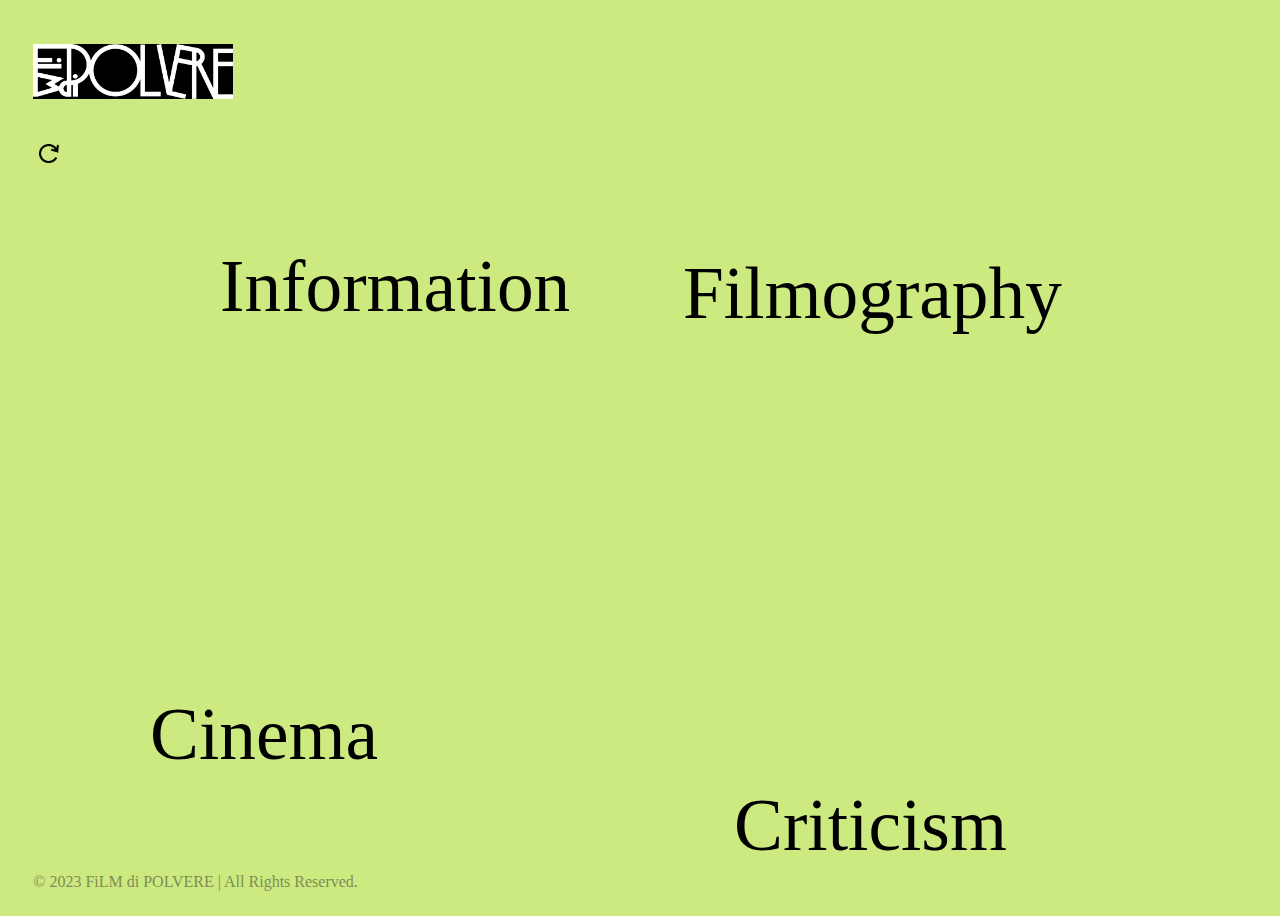
<file: index.html>
<!DOCTYPE HTML>
<html class="home">

<head>
    <title>Website</title>
    <meta charset="utf-8" />
    <meta name="viewport" content="width=device-width, initial-scale=1, user-scalable=no" />
    <link rel="stylesheet" href="style.css" />
    <style>
        /* Add this CSS for smooth transition */
        ul#navList li {
            transition: transform 0.5s;
        }
    </style>
</head>

<body>
    <header id="header">
        <div class="inner">
            <!-- Logo -->
            <div class="container2">
                <a href="index.html" class="logo">
                    <span class="symbol"><img src="images/logo_dark.png" alt="" /></span>
                </a>
            </div>

            <div class="container2">
                <button id="refreshButton"> <img id="refreshImage" src="images/refreshbutton(black).png" alt="refresh"></button>
            </div>
        </div>
    </header>

    <!-- Nav -->
    <ul id="navList">
        <li><a href="cinema.html">Cinema</a></li>
        <li><a href="criticism.html">Criticism</a></li>
        <li><a href="filmography.html">Filmography</a></li>
        <li><a href="information.html">Information</a></li>
    </ul>

    <main class="main-content">
        <!-- Your main content goes here -->
    </main>

    <div class="container2">
        <footer>
            <p class="footer">© 2023 FiLM di POLVERE | All Rights Reserved.</p>
        </footer>
    </div>

    <script>
        document.addEventListener("DOMContentLoaded", function () {
            const refreshButton = document.getElementById("refreshButton");
            const navList = document.getElementById("navList");
            const listItems = Array.from(navList.getElementsByTagName("li"));
            const buffer = 150; // Adjust this buffer value as needed

            function getRandomPosition(item) {
                const maxX = window.innerWidth - item.offsetWidth;
                const footer = document.querySelector("footer");
                const footerHeight = footer.offsetHeight;
                const maxY = window.innerHeight - item.offsetHeight - footerHeight - buffer;

                const randomX = Math.max(0, Math.floor(Math.random() * maxX));
                const randomY = Math.max(0, Math.floor(Math.random() * maxY));
                return { x: randomX, y: randomY };
            }

            refreshButton.addEventListener("click", function () {
                const existingPositions = [];
                listItems.forEach(item => {
                    let newPosition;
                    do {
                        newPosition = getRandomPosition(item);
                    } while (existingPositions.some(pos => isOverlapping(pos, newPosition)));
                    item.style.transform = `translate(${newPosition.x}px, ${newPosition.y}px)`;
                    existingPositions.push(newPosition);
                });
            });

            function isOverlapping(pos1, pos2) {
                const dx = pos1.x - pos2.x;
                const dy = pos1.y - pos2.y;
                const distance = Math.sqrt(dx * dx + dy * dy);
                return distance < 310; // Adjust this threshold as needed
            }

            // Initial random positioning
            refreshButton.click();
        });
    </script>
</body>

</html>
</file>
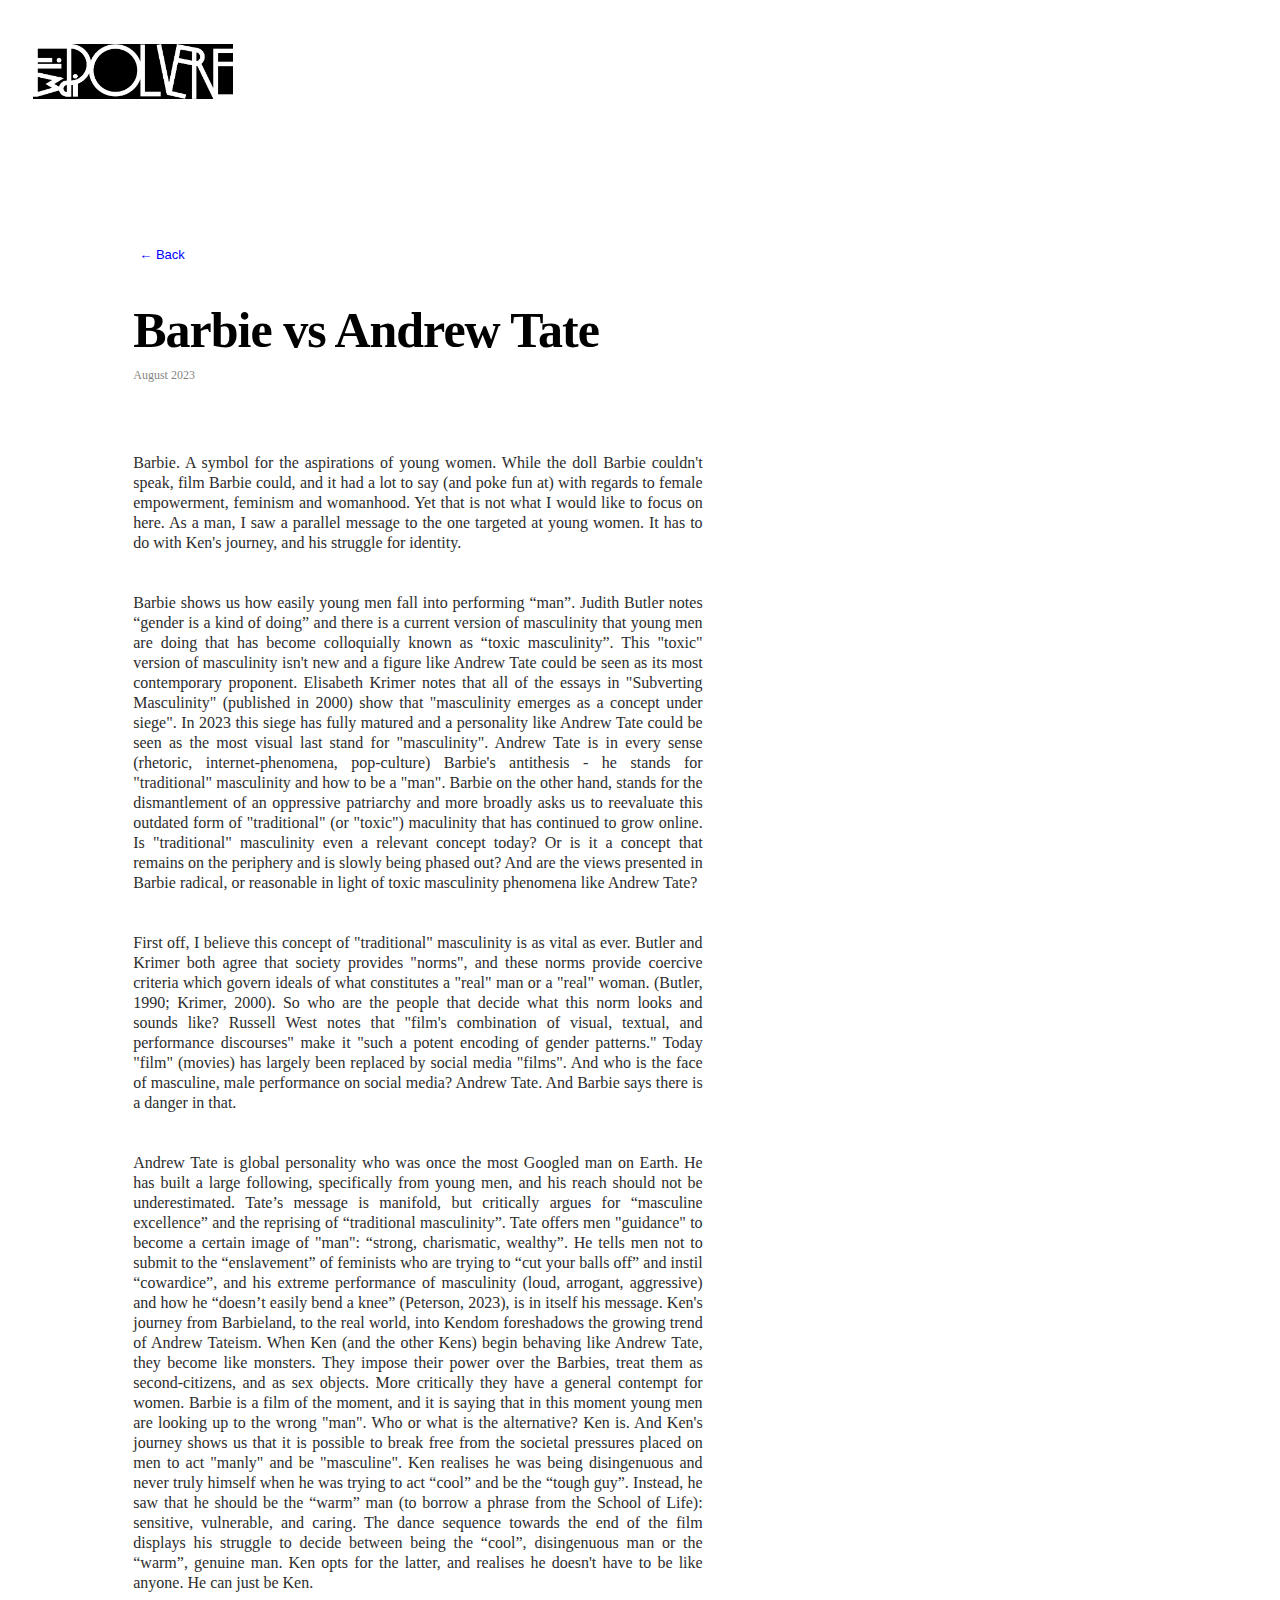
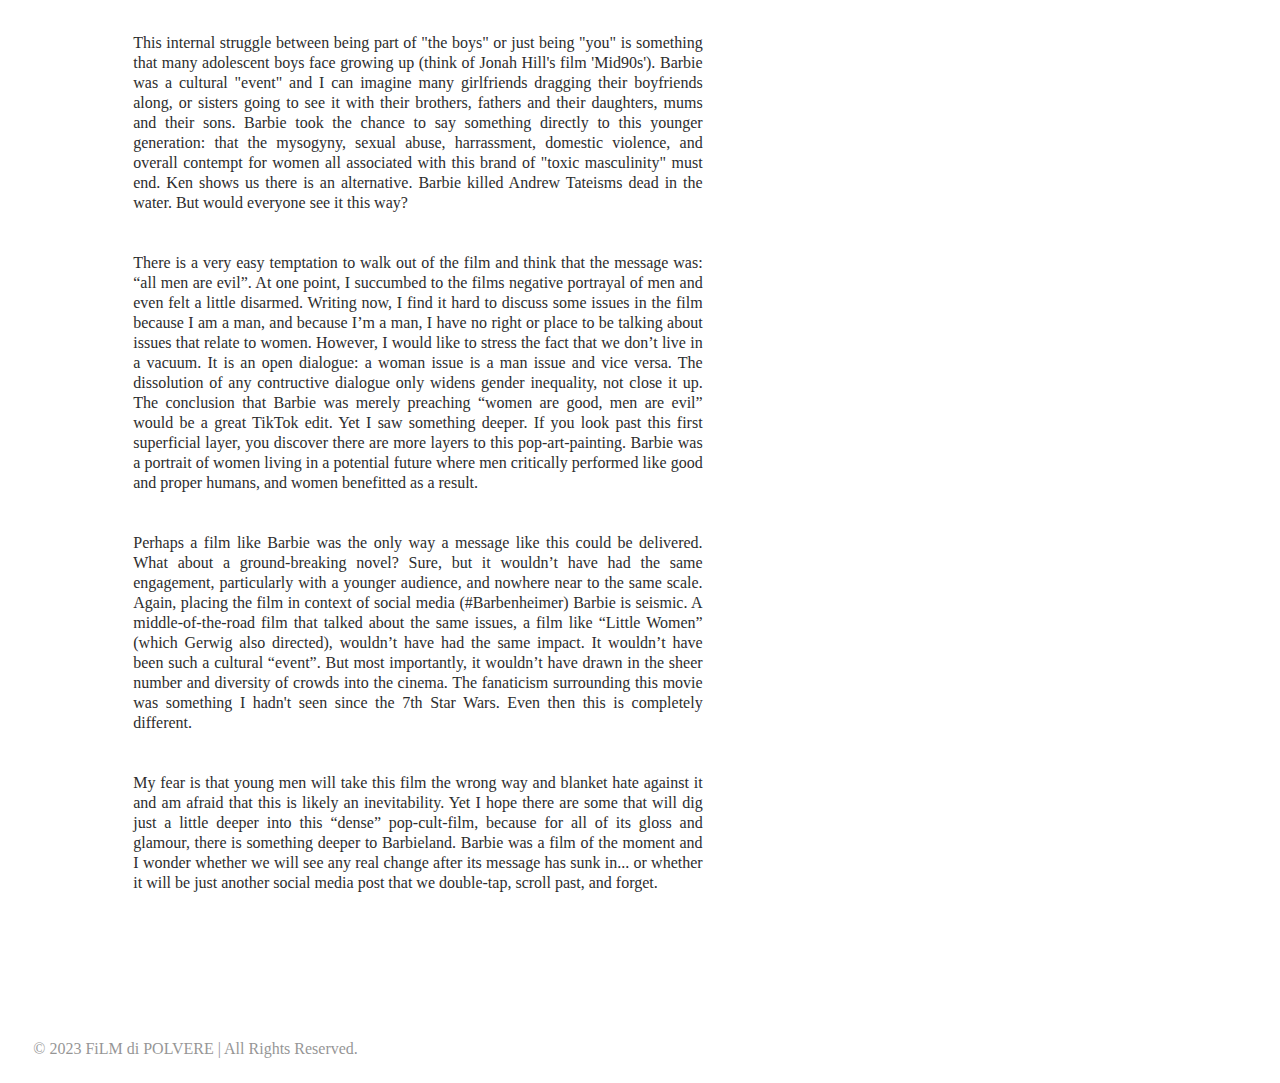
<file: barbie.html>
<!DOCTYPE HTML>

<html>

<head>
    <title>Website</title>
    <meta charset="utf-8" />
    <meta name="viewport" content="width=device-width, initial-scale=1, user-scalable=no" />
    <link rel="stylesheet" href="style.css" />

</head>
<header id="header">
    <div class="inner">

        <!-- Logo -->
        <div class="container2">
            <a href="index.html" class="logo">
                <span class="symbol"><img src="images/logo_dark.png" alt="" /></span>
            </a>
            <div class="box">
                <div class="article_container">

            <form action="criticism.html">
                <button class="back_btn"><a class="back">← Back</a></a></button>
            </form>

                    <h1>Barbie vs Andrew Tate</h1>
                    <p class="date">August 2023</p>
                    <br><br><br>
                    <p class="article"> Barbie. A symbol for the aspirations of young women. While the doll Barbie
                        couldn't speak, film Barbie could, and it had a lot to say (and poke fun at) with regards to
                        female empowerment, feminism and womanhood. Yet that is not what I would like to focus on here.
                        As a man, I saw a parallel message to the one targeted at young women. It has to do with Ken's
                        journey, and his struggle for identity.<br><br><br>

                        Barbie shows us how easily young men fall into performing “man”. Judith Butler notes “gender is
                        a kind of doing” and there is a current version of masculinity that young men are doing that has
                        become colloquially known as “toxic masculinity”. This "toxic" version of masculinity isn't new
                        and a figure like Andrew Tate could be seen as its most contemporary proponent. Elisabeth Krimer
                        notes that all of the essays in "Subverting Masculinity" (published in 2000) show that
                        "masculinity emerges as a concept under siege". In 2023 this siege has fully matured and a
                        personality like Andrew Tate could be seen as the most visual last stand for "masculinity".
                        Andrew Tate is in every sense (rhetoric, internet-phenomena, pop-culture) Barbie's antithesis -
                        he stands for "traditional" masculinity and how to be a "man". Barbie on the other hand, stands
                        for the dismantlement of an oppressive patriarchy and more broadly asks us to reevaluate this
                        outdated form of "traditional" (or "toxic") maculinity that has continued to grow online. Is
                        "traditional" masculinity even a relevant concept today? Or is it a concept that remains on the
                        periphery and is slowly being phased out? And are the views presented in Barbie radical, or
                        reasonable in light of toxic masculinity phenomena like Andrew Tate?<br><br><br>

                        First off, I believe this concept of "traditional" masculinity is as vital as ever. Butler and
                        Krimer both agree that society provides "norms", and these norms provide coercive criteria which
                        govern ideals of what constitutes a "real" man or a "real" woman. (Butler, 1990; Krimer, 2000).
                        So who are the people that decide what this norm looks and sounds like? Russell West notes that
                        "film's combination of visual, textual, and performance discourses" make it "such a potent
                        encoding of gender patterns." Today "film" (movies) has largely been replaced by social media
                        "films". And who is the face of masculine, male performance on social media? Andrew Tate. And
                        Barbie says there is a danger in that. <br><br><br>

                        Andrew Tate is global personality who was once the most Googled man on Earth. He has built a
                        large following, specifically from young men, and his reach should not be underestimated. Tate’s
                        message is manifold, but critically argues for “masculine excellence” and the reprising of
                        “traditional masculinity”. Tate offers men "guidance" to become a certain image of "man":
                        “strong, charismatic, wealthy”. He tells men not to submit to the “enslavement” of feminists who
                        are trying to “cut your balls off” and instil “cowardice”, and his extreme performance of
                        masculinity (loud, arrogant, aggressive) and how he “doesn’t easily bend a knee” (Peterson,
                        2023), is in itself his message. Ken's journey from Barbieland, to the real world, into Kendom
                        foreshadows the growing trend of Andrew Tateism. When Ken (and the other Kens) begin behaving
                        like Andrew Tate, they become like monsters. They impose their power over the Barbies, treat
                        them as second-citizens, and as sex objects. More critically they have a general contempt for
                        women. Barbie is a film of the moment, and it is saying that in this moment young men are
                        looking up to the wrong "man". Who or what is the alternative?
                        Ken is. And Ken's journey shows us that it is possible to break free from the societal pressures
                        placed on men to act "manly" and be "masculine". Ken realises he was being disingenuous and
                        never truly himself when he was trying to act “cool” and be the “tough guy”. Instead, he saw
                        that he should be the “warm” man (to borrow a phrase from the School of Life): sensitive,
                        vulnerable, and caring. The dance sequence towards the end of the film displays his struggle to
                        decide between being the “cool”, disingenuous man or the “warm”, genuine man. Ken opts for the
                        latter, and realises he doesn't have to be like anyone. He can just be Ken. <br><br><br>

                        This internal struggle between being part of "the boys" or just being "you" is something that
                        many adolescent boys face growing up (think of Jonah Hill's film 'Mid90s'). Barbie was a
                        cultural "event" and I can imagine many girlfriends dragging their boyfriends along, or sisters
                        going to see it with their brothers, fathers and their daughters, mums and their sons. Barbie
                        took the chance to say something directly to this younger generation: that the mysogyny, sexual
                        abuse, harrassment, domestic violence, and overall contempt for women all associated with this
                        brand of "toxic masculinity" must end. Ken shows us there is an alternative. Barbie killed
                        Andrew Tateisms dead in the water. But would everyone see it this way? <br><br><br>

                        There is a very easy temptation to walk out of the film and think that the message was: “all men
                        are evil”. At one point, I succumbed to the films negative portrayal of men and even felt a
                        little disarmed. Writing now, I find it hard to discuss some issues in the film because I am a
                        man, and because I’m a man, I have no right or place to be talking about issues that relate to
                        women. However, I would like to stress the fact that we don’t live in a vacuum. It is an open
                        dialogue: a woman issue is a man issue and vice versa. The dissolution of any contructive
                        dialogue only widens gender inequality, not close it up. The conclusion that Barbie was merely
                        preaching “women are good, men are evil” would be a great TikTok edit. Yet I saw something
                        deeper. If you look past this first superficial layer, you discover there are more layers to
                        this pop-art-painting. Barbie was a portrait of women living in a potential future where men
                        critically performed like good and proper humans, and women benefitted as a result. <br><br><br>

                        Perhaps a film like Barbie was the only way a message like this could be delivered. What about a
                        ground-breaking novel? Sure, but it wouldn’t have had the same engagement, particularly with a
                        younger audience, and nowhere near to the same scale. Again, placing the film in context of
                        social media (#Barbenheimer) Barbie is seismic. A middle-of-the-road film that talked about the
                        same issues, a film like “Little Women” (which Gerwig also directed), wouldn’t have had the same
                        impact. It wouldn’t have been such a cultural “event”. But most importantly, it wouldn’t have
                        drawn in the sheer number and diversity of crowds into the cinema. The fanaticism surrounding
                        this movie was something I hadn't seen since the 7th Star Wars. Even then this is completely
                        different. <br><br><br>

                        My fear is that young men will take this film the wrong way and blanket hate against it and am
                        afraid that this is likely an inevitability. Yet I hope there are some that will dig just a
                        little deeper into this “dense” pop-cult-film, because for all of its gloss and glamour, there
                        is something deeper to Barbieland. Barbie was a film of the moment and I wonder whether we will
                        see any real change after its message has sunk in... or whether it will be just another social
                        media post that we double-tap, scroll past, and forget.

                    </p>
                </div>
            </div>

            <footer>
                <p class="footer">© 2023 FiLM di POLVERE | All Rights Reserved.</p>
            </footer>
</file>
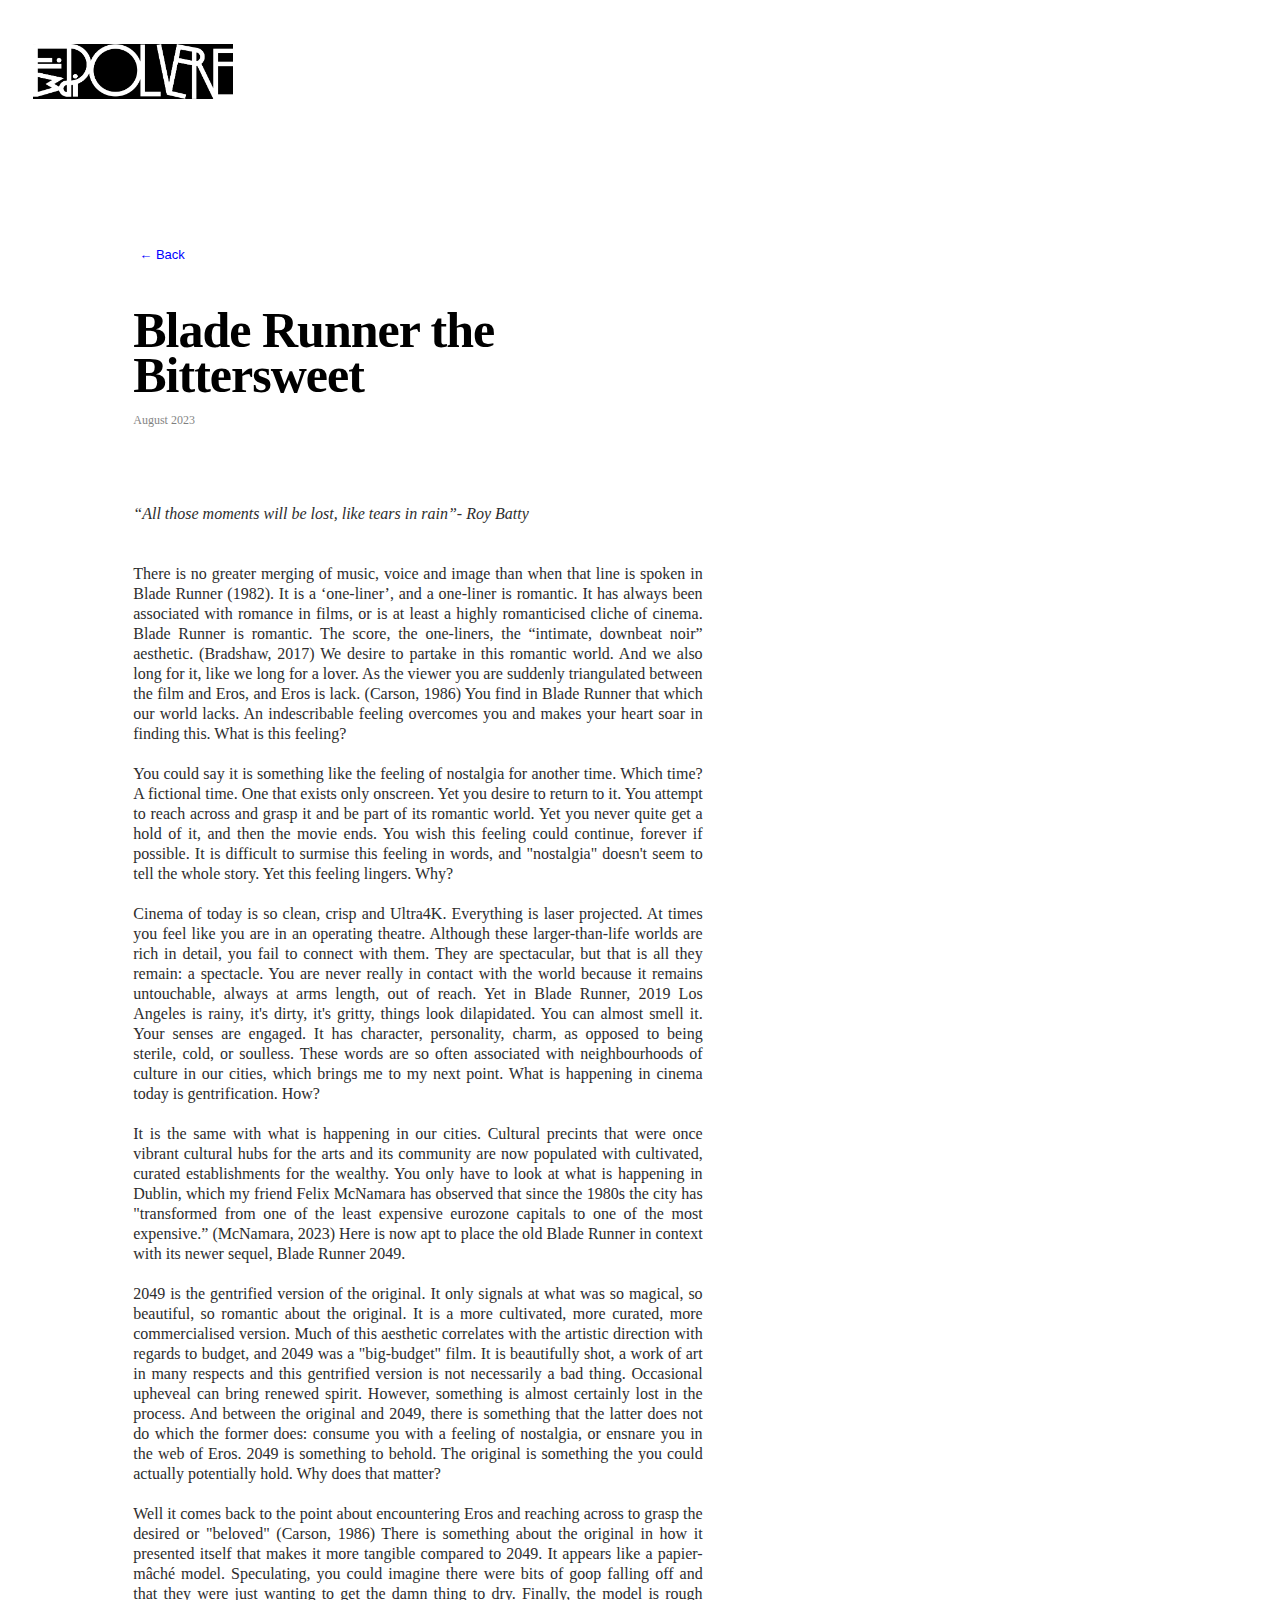
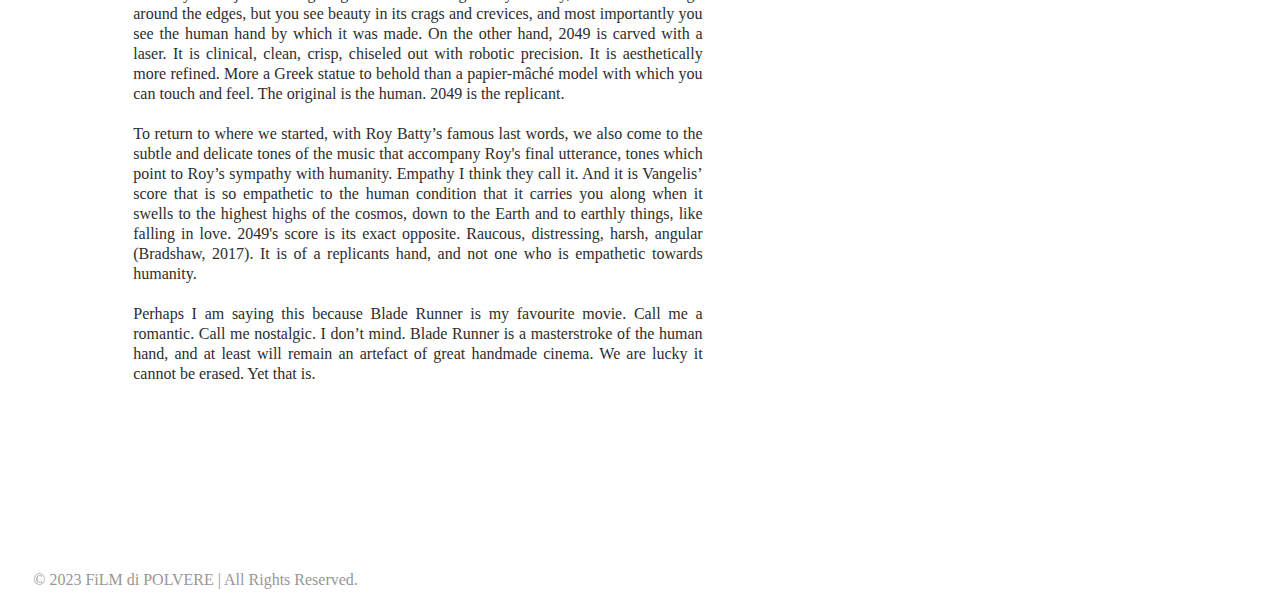
<file: blade_runner.html>
<!DOCTYPE HTML>

<html>

<head>
    <title>Website</title>
    <meta charset="utf-8" />
    <meta name="viewport" content="width=device-width, initial-scale=1, user-scalable=no" />
    <link rel="stylesheet" href="style.css" />

</head>
<header id="header">
    <div class="inner">

        <!-- Logo -->
        <div class="container2">
            <a href="index.html" class="logo">
                <span class="symbol"><img src="images/logo_dark.png" alt="" /></span>
            </a>
            <div class="box">
                <div class="article_container">

                    <form action="criticism.html">
                        <button class="back_btn"><a class="back">← Back</a></a></button>
                    </form>

                    <h1>Blade Runner the Bittersweet</h1>
                    <p class="date">August 2023</p>

                    <p class="article">

                        <br><br><br><em>“All those moments will be lost, like tears in rain”- Roy Batty</em>
                        <br><br><br>

                        There is no greater merging of music, voice and image than when that line is spoken in Blade
                        Runner (1982). It is a ‘one-liner’, and a one-liner is romantic. It has always been associated
                        with romance in films, or is at least a highly romanticised cliche of cinema. Blade Runner is
                        romantic. The score, the one-liners, the “intimate, downbeat noir” aesthetic. (Bradshaw, 2017)
                        We desire to partake in this romantic world. And we also long for it, like we long for a lover.
                        As the viewer you are suddenly triangulated between the film and Eros, and Eros is lack.
                        (Carson, 1986) You find in Blade Runner that which our world lacks. An indescribable feeling
                        overcomes you and makes your heart soar in finding this. What is this feeling?<br><br>

                        You could say it is something like the feeling of nostalgia for another time. Which time? A
                        fictional time. One that exists only onscreen. Yet you desire to return to it. You attempt to
                        reach across and grasp it and be part of its romantic world. Yet you never quite get a hold of
                        it, and then the movie ends. You wish this feeling could continue, forever if possible. It is
                        difficult to surmise this feeling in words, and "nostalgia" doesn't seem to tell the whole
                        story. Yet this feeling lingers. Why?<br><br>

                        Cinema of today is so clean, crisp and Ultra4K. Everything is laser projected. At times you feel
                        like you are in an operating theatre. Although these larger-than-life worlds are rich in detail,
                        you fail to connect with them. They are spectacular, but that is all they remain: a spectacle.
                        You are never really in contact with the world because it remains untouchable, always at arms
                        length, out of reach. Yet in Blade Runner, 2019 Los Angeles is rainy, it's dirty, it's gritty,
                        things look dilapidated. You can almost smell it. Your senses are engaged. It has character,
                        personality, charm, as opposed to being sterile, cold, or soulless. These words are so often
                        associated with neighbourhoods of culture in our cities, which brings me to my next point. What
                        is happening in cinema today is gentrification. How?<br><br>

                        It is the same with what is happening in our cities. Cultural precints that were once vibrant
                        cultural hubs for the arts and its community are now populated with cultivated, curated
                        establishments for the wealthy. You only have to look at what is happening in Dublin, which my
                        friend Felix McNamara has observed that since the 1980s the city has "transformed from one of
                        the least expensive eurozone capitals to one of the most expensive.” (McNamara, 2023) Here is
                        now apt to place the old Blade Runner in context with its newer sequel, Blade Runner 2049.
                        <br><br>

                        2049 is the gentrified version of the original. It only signals at what was so magical, so
                        beautiful, so romantic about the original. It is a more cultivated, more curated, more
                        commercialised version. Much of this aesthetic correlates with the artistic direction with
                        regards to budget, and 2049 was a "big-budget" film. It is beautifully shot, a work of art in
                        many respects and this gentrified version is not necessarily a bad thing. Occasional upheveal
                        can bring renewed spirit. However, something is almost certainly lost in the process. And
                        between the original and 2049, there is something that the latter does not do which the former
                        does: consume you with a feeling of nostalgia, or ensnare you in the web of Eros. 2049 is
                        something to behold. The original is something the you could actually potentially hold. Why does
                        that matter? <br><br>

                        Well it comes back to the point about encountering Eros and reaching across to grasp the desired
                        or "beloved" (Carson, 1986) There is something about the original in how it presented itself
                        that makes it more tangible compared to 2049. It appears like a papier-mâché model. Speculating,
                        you could imagine there were bits of goop falling off and that they were just wanting to get the
                        damn thing to dry. Finally, the model is rough around the edges, but you see beauty in its crags
                        and crevices, and most importantly you see the human hand by which it was made. On the other
                        hand, 2049 is carved with a laser. It is clinical, clean, crisp, chiseled out with robotic
                        precision. It is aesthetically more refined. More a Greek statue to behold than a papier-mâché
                        model with which you can touch and feel. The original is the human. 2049 is the replicant.
                        <br><br>

                        To return to where we started, with Roy Batty’s famous last words, we also come to the subtle
                        and delicate tones of the music that accompany Roy's final utterance, tones which point to Roy’s
                        sympathy with humanity. Empathy I think they call it. And it is Vangelis’ score that is so
                        empathetic to the human condition that it carries you along when it swells to the highest highs
                        of the cosmos, down to the Earth and to earthly things, like falling in love. 2049's score is
                        its exact opposite. Raucous, distressing, harsh, angular (Bradshaw, 2017). It is of a replicants
                        hand, and not one who is empathetic towards humanity. <br><br>

                        Perhaps I am saying this because Blade Runner is my favourite movie. Call me a romantic. Call me
                        nostalgic. I don’t mind. Blade Runner is a masterstroke of the human hand, and at least will
                        remain an artefact of great handmade cinema. We are lucky it cannot be erased. Yet that
                        is.<br><br><br>
                    </p>
                </div>
            </div>
            
            <footer>
                <p class="footer">© 2023 FiLM di POLVERE | All Rights Reserved.</p>
            </footer>
</file>
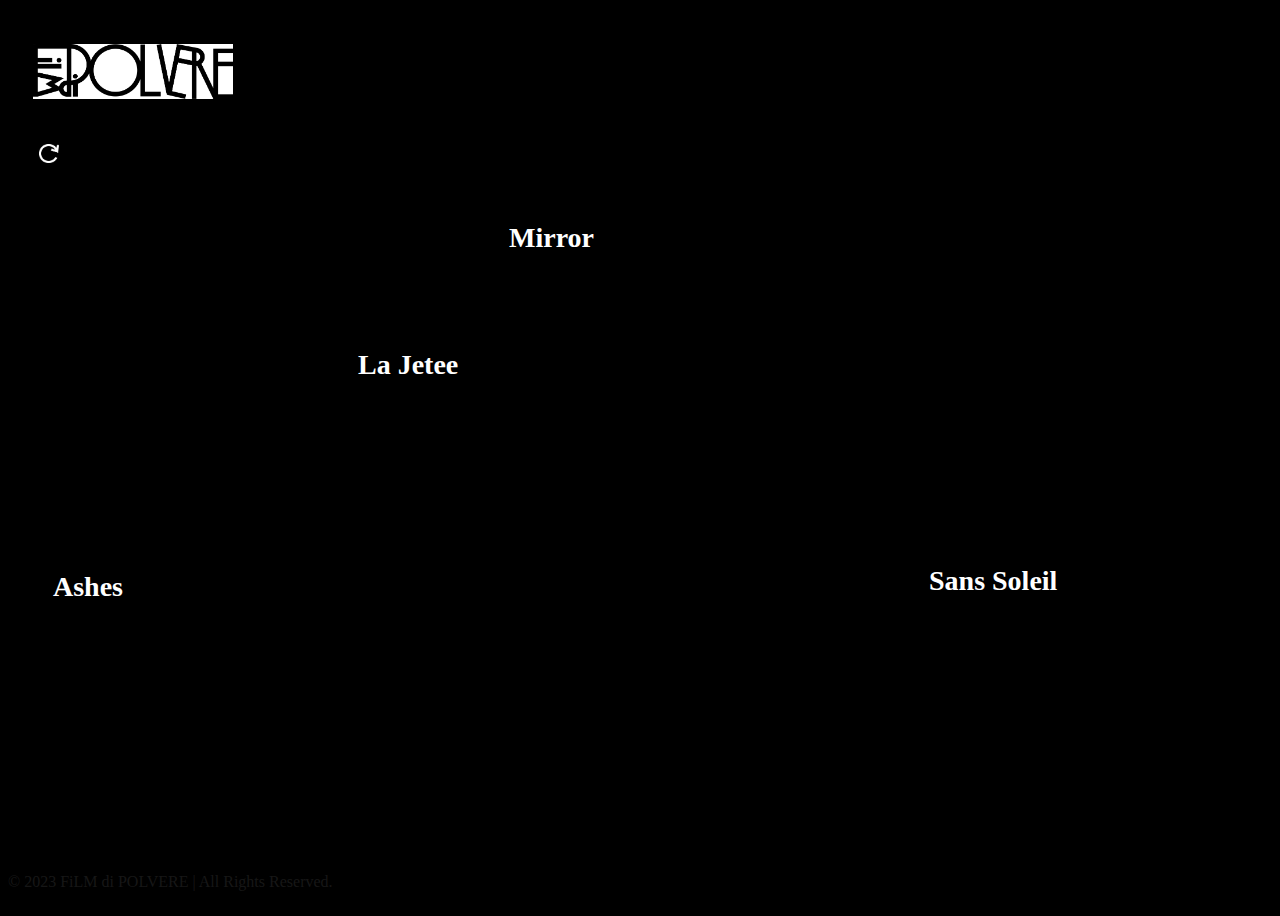
<file: cinema.html>
<!DOCTYPE HTML>
<html class="cinema">
<head>
    <title>Website</title>
    <meta charset="utf-8" />
    <meta name="viewport" content="width=device-width, initial-scale=1, user-scalable=no" />
    <link rel="stylesheet" href="style.css" />

    <style>
        ul#navList li {
            transform: translate(200%, 200%);
        }
        </style>

</head>
<body>
    <header id="header">
        <div class="inner">
            <!-- Logo -->
            <div class="container2">
                <a href="index.html" class="logo">
                    <span class="symbol"><img src="images/logo.png" alt="" /></span>
                </a>
            </div>
            <div class="container2">
                <button id="refreshButton"> <img id="refreshImage" src="images/refreshbutton(white).png" alt="refresh"></button>
            </div>

            <!-- Nav -->
            <ul id="navList" class="dark_ul">
                <li class="dark_li image-mirror"><a href="cinema_mirror.html" class="dark_a">Mirror</a></li>
                <li class="dark_li image-jetee"><a href="la_jetee.html" class="dark_a">La Jetee</a></li>
                <li class="dark_li image-soleil"><a href="cinema_sans_soleil.html" class="dark_a">Sans Soleil</a></li>
                <li class="dark_li image-ashes"><a href="cinema_ashes.html" class="dark_a">Ashes</a></li>
            </ul>
        </div>
    </header>
    <main class="main-content">
        <!-- Your main content goes here -->
    </main>
    <footer>
        <p class="footer">© 2023 FiLM di POLVERE | All Rights Reserved.</p>
    </footer>
    <script>
        document.addEventListener("DOMContentLoaded", function () {
            const refreshButton = document.getElementById("refreshButton");
            const navList = document.getElementById("navList");
            const listItems = Array.from(navList.getElementsByTagName("li"));
            const buffer = 400; // Adjust this buffer value as needed

            function getRandomPosition(item) {
                const maxX = window.innerWidth - item.offsetWidth;
                const footer = document.querySelector("footer");
                const footerHeight = footer.offsetHeight;
                const maxY = window.innerHeight - item.offsetHeight - footerHeight - buffer;

                const randomX = Math.max(0, Math.floor(Math.random() * maxX));
                const randomY = Math.max(0, Math.floor(Math.random() * maxY));
                return { x: randomX, y: randomY };
            }

            refreshButton.addEventListener("click", function () {
                const existingPositions = [];
                listItems.forEach(item => {
                    let newPosition;
                    do {
                        newPosition = getRandomPosition(item);
                    } while (existingPositions.some(pos => isOverlapping(pos, newPosition)));
                    item.style.transform = `translate(${newPosition.x}px, ${newPosition.y}px)`;
                    existingPositions.push(newPosition);
                });
            });

            function isOverlapping(pos1, pos2) {
                const dx = pos1.x - pos2.x;
                const dy = pos1.y - pos2.y;
                const distance = Math.sqrt(dx * dx + dy * dy);
                return distance < 70; // Adjust this threshold as needed
            }

            // Initial random positioning
            refreshButton.click();
        });
    </script>
</body>
</html>
</file>
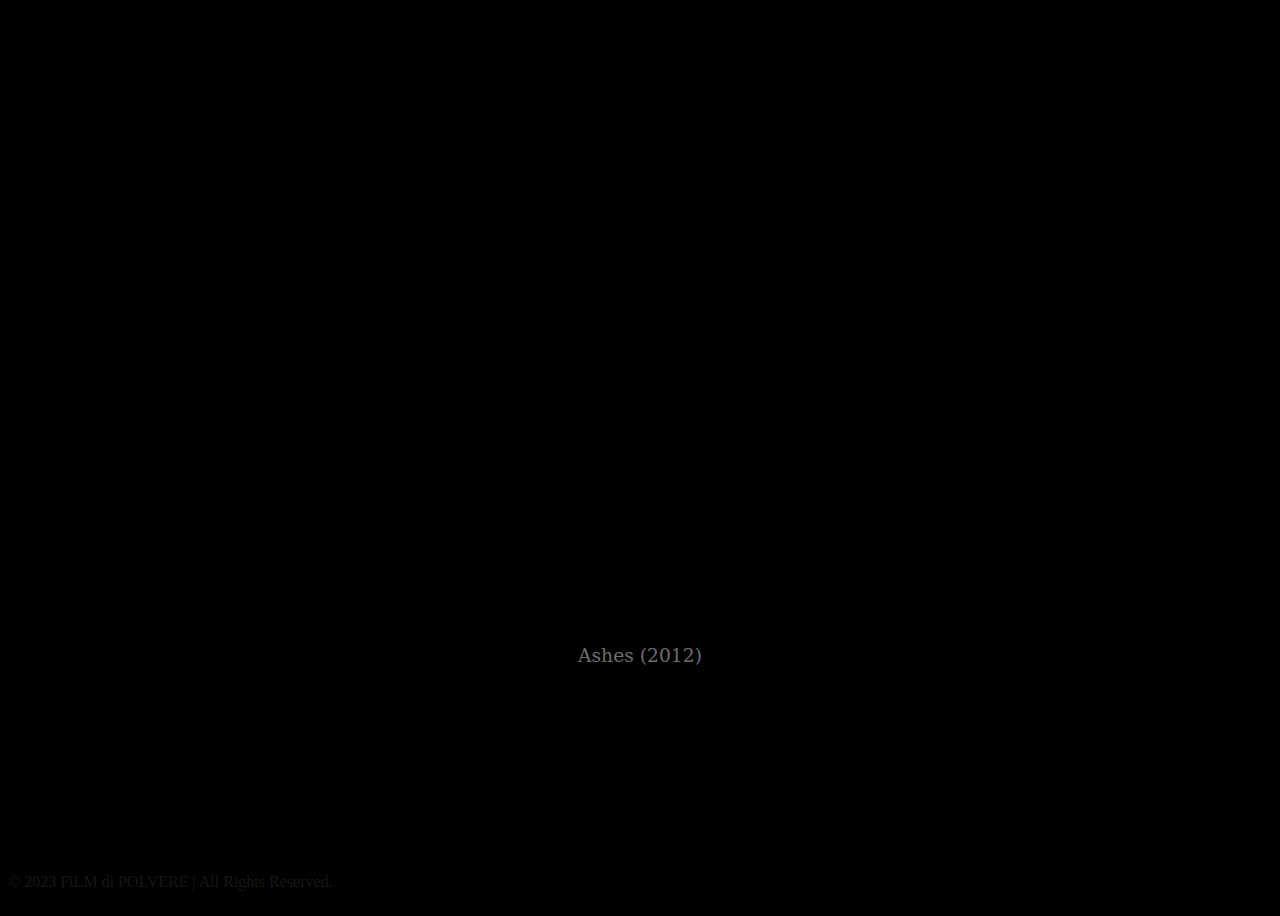
<file: cinema_ashes.html>
<!DOCTYPE HTML>
<html class="cinema">
<head>
    <title>Website</title>
    <meta charset="utf-8" />
    <meta name="viewport" content="width=device-width, initial-scale=1, user-scalable=no" />
    <link rel="stylesheet" href="style.css" />

</head>
<header id="header">

            <div id="dark_container_movie">
                <div>
                <iframe src="https://player.vimeo.com/video/533683970" width="1100" height="600"frameborder="0" allowfullscreen></iframe>
                    Your browser does not support the video tag.
                </div>
            </div>
            <h3>Ashes (2012)</h3>
    </div>
</header>
<main class="main-content">
    <!-- Your main content goes here -->
</main>
<footer>
    <p class="footer">© 2023 FiLM di POLVERE | All Rights Reserved.</p>
</footer>
</html>
</file>
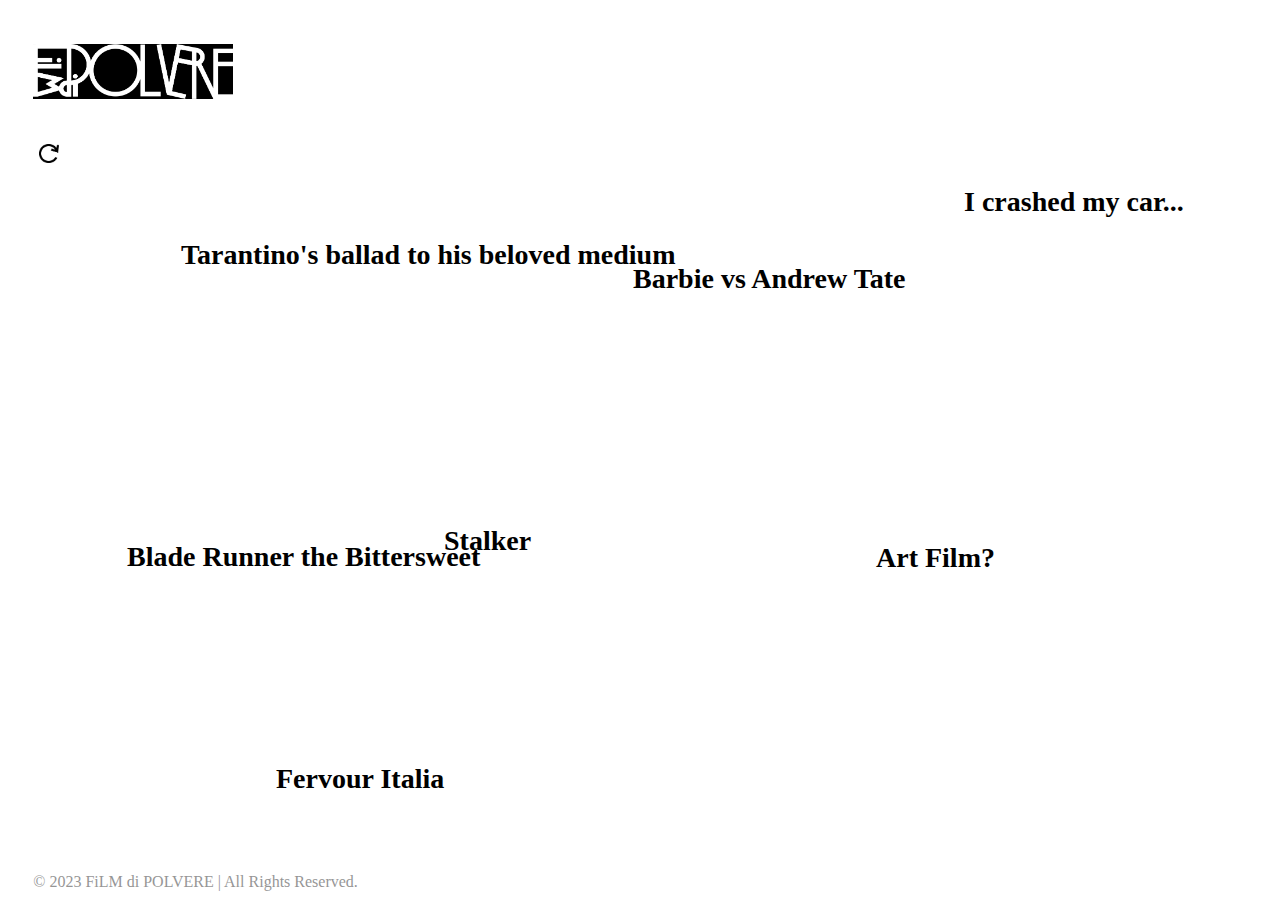
<file: criticism.html>
<!DOCTYPE HTML>

<html>
	<head>
		<title>Website</title>
		<meta charset="utf-8" />
		<meta name="viewport" content="width=device-width, initial-scale=1, user-scalable=no" />
		<link rel="stylesheet" href="style.css" />


	</head>

        <body>
            <header id="header">
                <div class="inner">
                    <!-- Logo -->
                    <div class="container2">
                        <a href="index.html" class="logo">
                            <span class="symbol"><img src="images/logo_dark.png" alt="" /></span>
                        </a>
                        </div>
                        <div class="container2">
                            <button id="refreshButton"> <img id="refreshImage" src="images/refreshbutton(black).png" alt="refresh"></button>
                            </div>


                   
                <!-- Nav -->
                <ul id="navList">
                    <div class="zone">
                    
                <li class="tooltip"><a href="barbie.html"class="criticismtext"><span class="tooltiptext">And who is the face of masculine, male performance on social media? Andrew Tate. And Barbie says there is a danger in that.
                </span>Barbie vs Andrew Tate</a></li>
                
                <li class="tooltip"><a href="blade_runner.html" target="_blank"class="criticismtext"><span class="tooltiptext">You find in Blade Runner that which our world lacks. An indescribable feeling overcomes you and makes your heart soar in finding this. What is this feeling?
                </span>Blade Runner the Bittersweet</a></li>
                
                <li class="tooltip"><a href="supercop.html"class="criticismtext"><span class="tooltiptext"> Supercop seems to occupy this middle-ground between art and commercial. How?
                </span>Art Film?</a></li>

                <li class="tooltip"><a href="stalker.html" class="criticismtext"><span class="tooltiptext">  I noticed while watching Stalker there was something that was beyond the story, latent in the background if you will...
                </span>Stalker</a></li>
                
                <li class="tooltip"><a href="passion_italia.html"class="criticismtext"><span class="tooltiptext">Marcello for example, was taken all over Rome; from a prostitute’s home, to nightclubs, to a castle, he became this sentinel for the audience on a mission to uncover something. But what?</span>Fervour Italia</a></li>
                
                <li class="tooltip"><a href="tarantinos_ballad.html"class="criticismtext"><span class="tooltiptext">Tarantino sets a premise - he wants you to take notice of the actor's work
                </span>Tarantino's ballad to his beloved medium</a></li>
                
                <li class="tooltip"><a href="i_crashed_my_car.html"class="criticismtext"><span class="tooltiptext">what is a memory?</span>I crashed my car...</a></li>
              </ul>
            </ul>
        </div>
            </div>
        </div>
        </div>
    </div>
</div>
    </header>

    <main class="main-content">
        <!-- Your main content goes here -->
    </main>

    <footer>
        <div class="container2">
            <footer>
              <p class="footer">© 2023 FiLM di POLVERE | All Rights Reserved.</p>
            </footer>
          </div>
        </body>

        <script>
            document.addEventListener("DOMContentLoaded", function () {
                const refreshButton = document.getElementById("refreshButton");
                const navList = document.getElementById("navList");
                const listItems = Array.from(navList.getElementsByTagName("li"));
                const buffer = 200; // Adjust this buffer value as needed
    
                function getRandomPosition(item) {
                    const maxX = window.innerWidth - item.offsetWidth;
                    const footer = document.querySelector("footer");
                    const footerHeight = footer.offsetHeight;
                    const maxY = window.innerHeight - item.offsetHeight - footerHeight - buffer;
    
                    const randomX = Math.max(0, Math.floor(Math.random() * maxX));
                    const randomY = Math.max(0, Math.floor(Math.random() * maxY));
                    return { x: randomX, y: randomY };
                }
    
                refreshButton.addEventListener("click", function () {
                    const existingPositions = [];
                    listItems.forEach(item => {
                        let newPosition;
                        do {
                            newPosition = getRandomPosition(item);
                        } while (existingPositions.some(pos => isOverlapping(pos, newPosition)));
                        item.style.transform = `translate(${newPosition.x}px, ${newPosition.y}px)`;
                        existingPositions.push(newPosition);
                    });
                });
    
                function isOverlapping(pos1, pos2) {
                    const dx = pos1.x - pos2.x;
                    const dy = pos1.y - pos2.y;
                    const distance = Math.sqrt(dx * dx + dy * dy);
                    return distance < 250; // Adjust this threshold as needed
                }
    
                // Initial random positioning
                refreshButton.click();
            });
        </script>
</html>
</file>
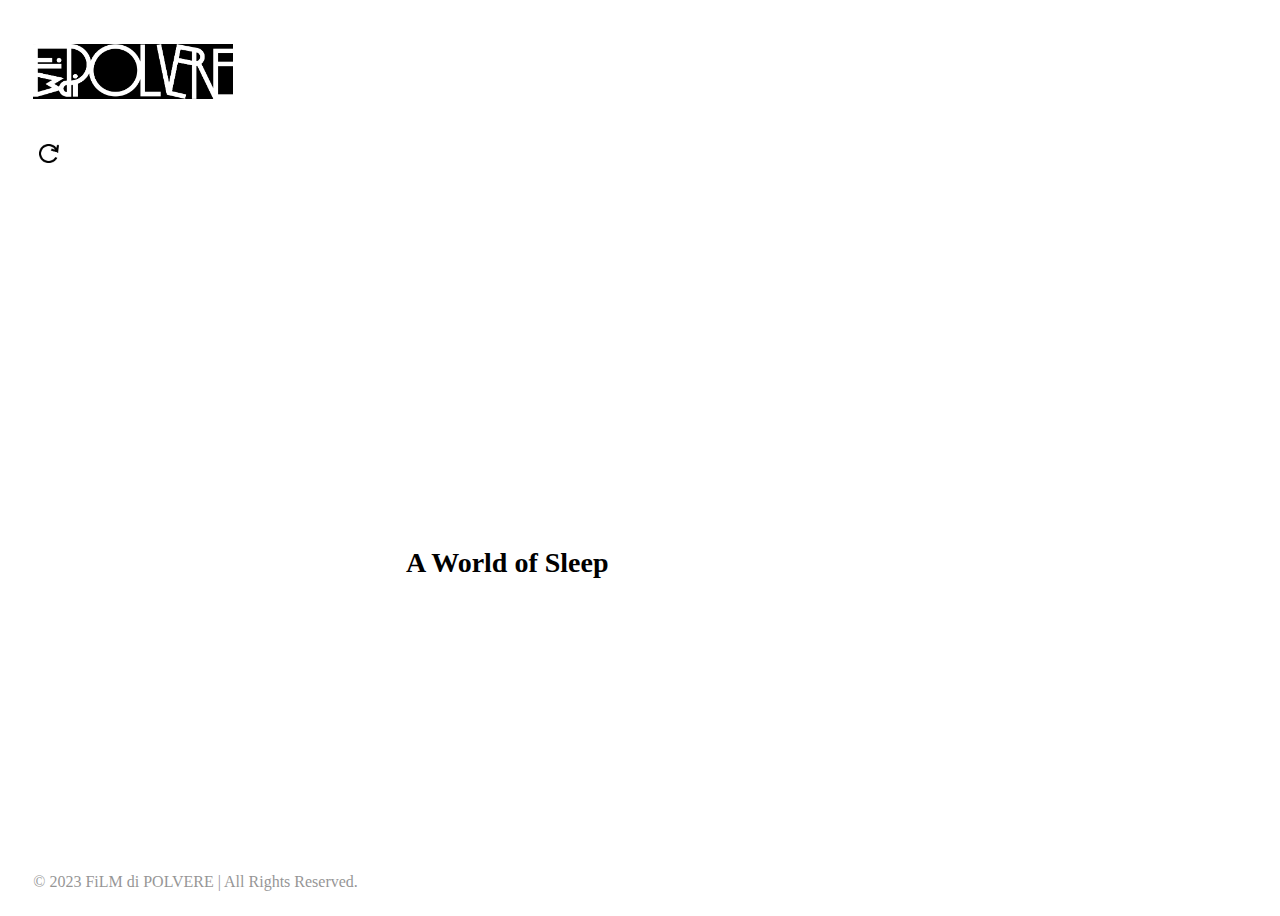
<file: filmography.html>
<!DOCTYPE HTML>
<html>

<head>
    <title>Website</title>
    <meta charset="utf-8" />
    <meta name="viewport" content="width=device-width, initial-scale=1, user-scalable=no" />
    <link rel="stylesheet" href="style.css" />

</head>
<style>
ul#navList li {
    transform: translate(150%, 150%);
}
</style>

<body>
    <header id="header">
        <div class="inner">
            <!-- Logo -->
            <div class="container2">
                <a href="index.html" class="logo">
                    <span class="symbol"><img src="images/logo_dark.png" alt="" /></span>
                </a>
            </div>
            <div class="container2">
                <button id="refreshButton"> <img id="refreshImage" src="images/refreshbutton(black).png" alt="refresh"></button>
                </div>
            </div>
        </div>
    </header>

    <!-- Nav -->
    <ul id="navList">
        <li><a href="filmography_a_world_of_sleep.html" class="criticismtext">A World of Sleep</a></li>
    </ul>

    <main class="main-content">
        <!-- Your main content goes here -->
    </main>

    <div class="container2">
        <footer>
            <p class="footer">© 2023 FiLM di POLVERE | All Rights Reserved.</p>
        </footer>
    </div>

    <script>
        document.addEventListener("DOMContentLoaded", function () {
            const refreshButton = document.getElementById("refreshButton");
            const navList = document.getElementById("navList");
            const listItems = Array.from(navList.getElementsByTagName("li"));
            const buffer = 400; // Adjust this buffer value as needed

            function getRandomPosition(item) {
                const maxX = window.innerWidth - item.offsetWidth;
                const footer = document.querySelector("footer");
                const footerHeight = footer.offsetHeight;
                const maxY = window.innerHeight - item.offsetHeight - footerHeight - buffer;

                const randomX = Math.max(0, Math.floor(Math.random() * maxX));
                const randomY = Math.max(0, Math.floor(Math.random() * maxY));
                return { x: randomX, y: randomY };
            }

            refreshButton.addEventListener("click", function () {
                const existingPositions = [];
                listItems.forEach(item => {
                    let newPosition;
                    do {
                        newPosition = getRandomPosition(item);
                    } while (existingPositions.some(pos => isOverlapping(pos, newPosition)));
                    item.style.transform = `translate(${newPosition.x}px, ${newPosition.y}px)`;
                    existingPositions.push(newPosition);
                });
            });

            function isOverlapping(pos1, pos2) {
                const dx = pos1.x - pos2.x;
                const dy = pos1.y - pos2.y;
                const distance = Math.sqrt(dx * dx + dy * dy);
                return distance < 70; // Adjust this threshold as needed
            }

            // Initial random positioning
            refreshButton.click();
        });
    </script>
</file>
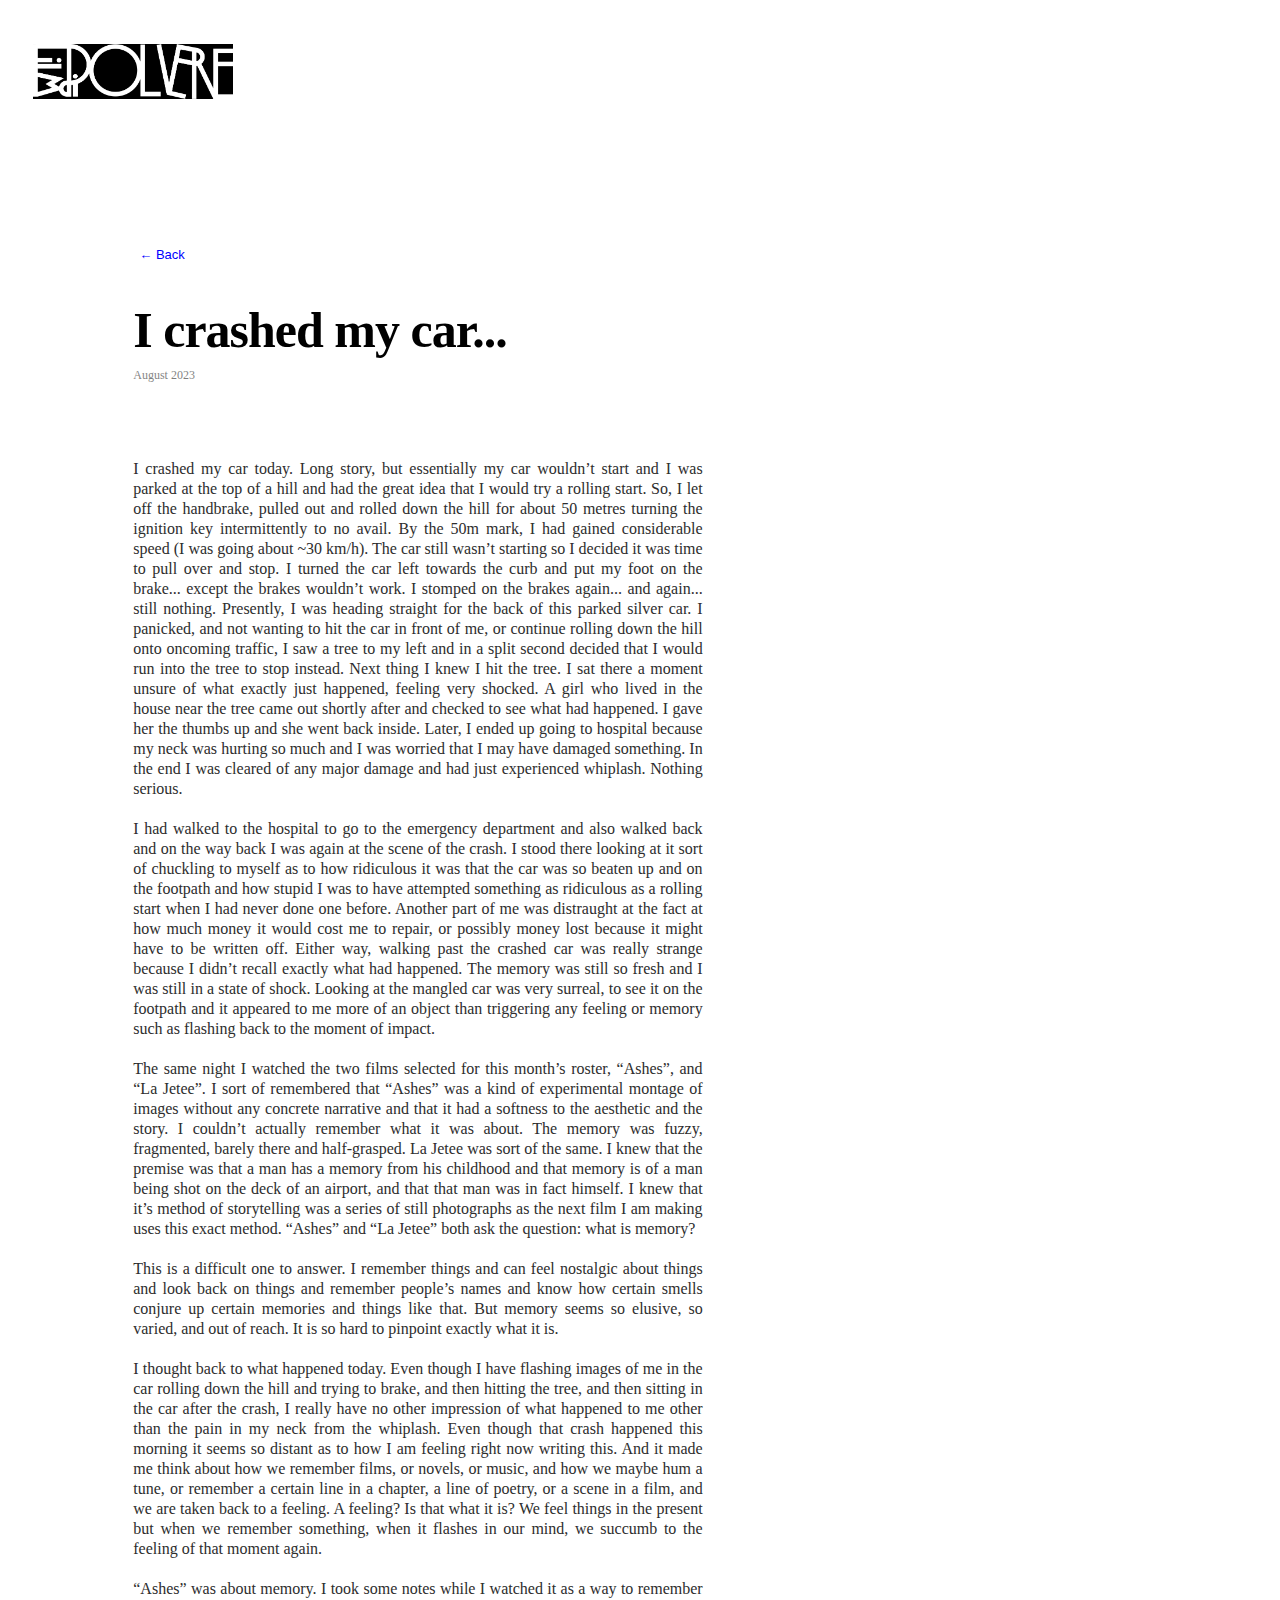
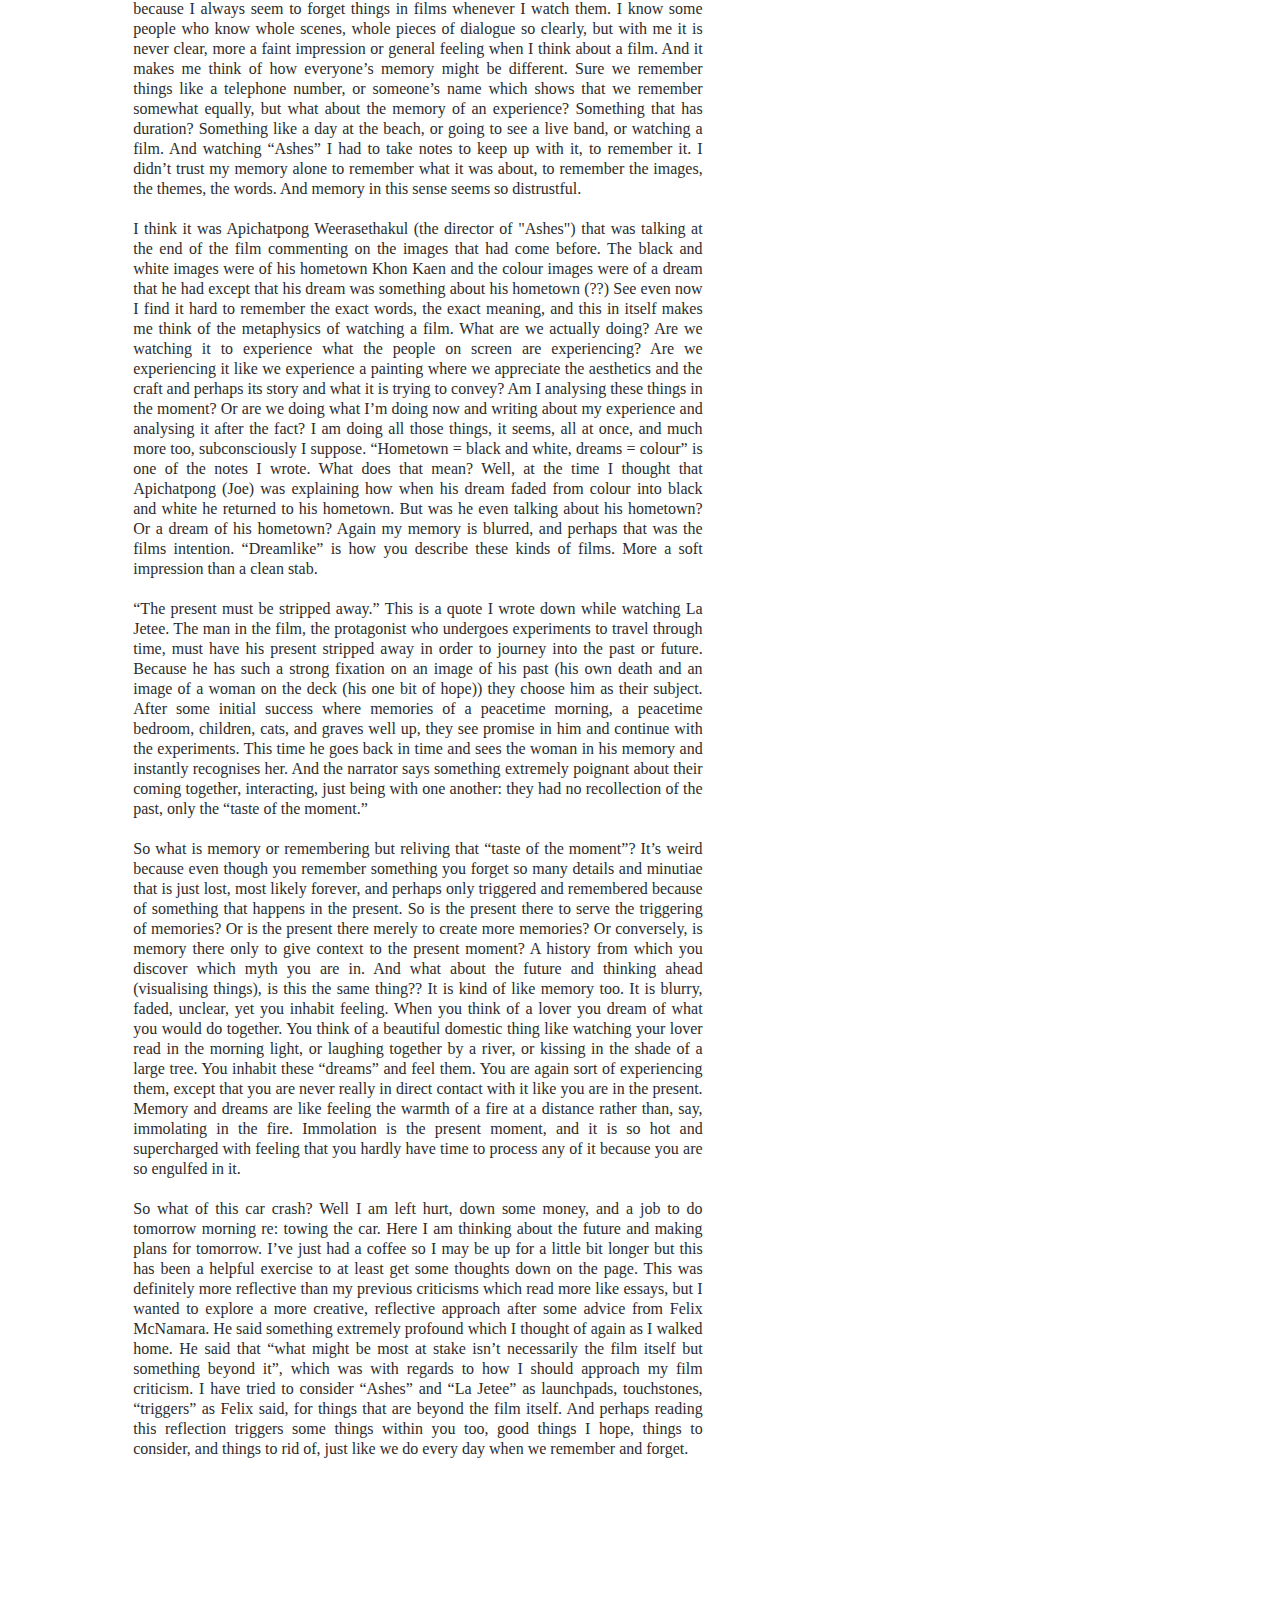
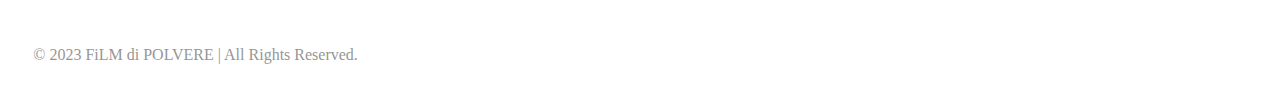
<file: i_crashed_my_car.html>
<!DOCTYPE HTML>

<html>

<head>
    <title>Website</title>
    <meta charset="utf-8" />
    <meta name="viewport" content="width=device-width, initial-scale=1, user-scalable=no" />
    <link rel="stylesheet" href="style.css" />

</head>
<header id="header">
    <div class="inner">

        <!-- Logo -->
        <div class="container2">
            <a href="index.html" class="logo">
                <span class="symbol"><img src="images/logo_dark.png" alt="" /></span>
            </a>
            <div class="box">
                <div class="article_container">

                    <form action="criticism.html">
                        <button class="back_btn"><a class="back">← Back</a></a></button>
                    </form>

                    <h1>I crashed my car...</h1>
                    <p class="date">August 2023</p>

                    <p class="article">

                        <br><br><br>

                        I crashed my car today. Long story, but essentially my car wouldn’t start and I was parked at the top of a hill and had the great idea that I would try a rolling start. So, I let off the handbrake, pulled out and rolled down the hill for about 50 metres turning the ignition key intermittently to no avail. By the 50m mark, I had gained considerable speed (I was going about ~30 km/h). The car still wasn’t starting so I decided it was time to pull over and stop. I turned the car left towards the curb and put my foot on the brake... except the brakes wouldn’t work. I stomped on the brakes again... and again... still nothing. Presently, I was heading straight for the back of this parked silver car. I panicked, and not wanting to hit the car in front of me, or continue rolling down the hill onto oncoming traffic, I saw a tree to my left and in a split second decided that I would run into the tree to stop instead. Next thing I knew I hit the tree. I sat there a moment unsure of what exactly just happened, feeling very shocked. A girl who lived in the house near the tree came out shortly after and checked to see what had happened. I gave her the thumbs up and she went back inside. Later, I ended up going to hospital because my neck was hurting so much and I was worried that I may have damaged something. In the end I was cleared of any major damage and had just experienced whiplash. Nothing serious.<br><br>

I had walked to the hospital to go to the emergency department and also walked back and on the way back I was again at the scene of the crash. I stood there looking at it sort of chuckling to myself as to how ridiculous it was that the car was so beaten up and on the footpath and how stupid I was to have attempted something as ridiculous as a rolling start when I had never done one before. Another part of me was distraught at the fact at how much money it would cost me to repair, or possibly money lost because it might have to be written off. Either way, walking past the crashed car was really strange because I didn’t recall exactly what had happened. The memory was still so fresh and I was still in a state of shock. Looking at the mangled car was very surreal, to see it on the footpath and it appeared to me more of an object than triggering any feeling or memory such as flashing back to the moment of impact.<br><br>

The same night I watched the two films selected for this month’s roster, “Ashes”, and “La Jetee”. I sort of remembered that “Ashes” was a kind of experimental montage of images without any concrete narrative and that it had a softness to the aesthetic and the story. I couldn’t actually remember what it was about. The memory was fuzzy, fragmented, barely there and half-grasped. La Jetee was sort of the same. I knew that the premise was that a man has a memory from his childhood and that memory is of a man being shot on the deck of an airport, and that that man was in fact himself. I knew that it’s method of storytelling was a series of still photographs as the next film I am making uses this exact method. “Ashes” and “La Jetee” both ask the question: what is memory? <br><br>

This is a difficult one to answer. I remember things and can feel nostalgic about things and look back on things and remember people’s names and know how certain smells conjure up certain memories and things like that. But memory seems so elusive, so varied, and out of reach. It is so hard to pinpoint exactly what it is.<br><br>

I thought back to what happened today. Even though I have flashing images of me in the car rolling down the hill and trying to brake, and then hitting the tree, and then sitting in the car after the crash, I really have no other impression of what happened to me other than the pain in my neck from the whiplash. Even though that crash happened this morning it seems so distant as to how I am feeling right now writing this. And it made me think about how we remember films, or novels, or music, and how we maybe hum a tune, or remember a certain line in a chapter, a line of poetry, or a scene in a film, and we are taken back to a feeling. A feeling? Is that what it is? We feel things in the present but when we remember something, when it flashes in our mind, we succumb to the feeling of that moment again.<br><br>

“Ashes” was about memory. I took some notes while I watched it as a way to remember because I always seem to forget things in films whenever I watch them. I know some people who know whole scenes, whole pieces of dialogue so clearly, but with me it is never clear, more a faint impression or general feeling when I think about a film. And it makes me think of how everyone’s memory might be different. Sure we remember things like a telephone number, or someone’s name which shows that we remember somewhat equally, but what about the memory of an experience? Something that has duration? Something like a day at the beach, or going to see a live band, or watching a film. And watching “Ashes” I had to take notes to keep up with it, to remember it. I didn’t trust my memory alone to remember what it was about, to remember the images, the themes, the words. And memory in this sense seems so distrustful.<br><br>

I think it was Apichatpong Weerasethakul (the director of "Ashes") that was talking at the end of the film commenting on the images that had come before. The black and white images were of his hometown Khon Kaen and the colour images were of a dream that he had except that his dream was something about his hometown (??) See even now I find it hard to remember the exact words, the exact meaning, and this in itself makes me think of the metaphysics of watching a film. What are we actually doing? Are we watching it to experience what the people on screen are experiencing? Are we experiencing it like we experience a painting where we appreciate the aesthetics and the craft and perhaps its story and what it is trying to convey? Am I analysing these things in the moment? Or are we doing what I’m doing now and writing about my experience and analysing it after the fact? I am doing all those things, it seems, all at once, and much more too, subconsciously I suppose. “Hometown = black and white, dreams = colour” is one of the notes I wrote. What does that mean? Well, at the time I thought that Apichatpong (Joe) was explaining how when his dream faded from colour into black and white he returned to his hometown. But was he even talking about his hometown? Or a dream of his hometown? Again my memory is blurred, and perhaps that was the films intention. “Dreamlike” is how you describe these kinds of films. More a soft impression than a clean stab.<br><br>

“The present must be stripped away.” This is a quote I wrote down while watching La Jetee. The man in the film, the protagonist who undergoes experiments to travel through time, must have his present stripped away in order to journey into the past or future. Because he has such a strong fixation on an image of his past (his own death and an image of a woman on the deck (his one bit of hope)) they choose him as their subject. After some initial success where memories of a peacetime morning, a peacetime bedroom, children, cats, and graves well up, they see promise in him and continue with the experiments. This time he goes back in time and sees the woman in his memory and instantly recognises her. And the narrator says something extremely poignant about their coming together, interacting, just being with one another: they had no recollection of the past, only the “taste of the moment.” <br><br>

So what is memory or remembering but reliving that “taste of the moment”? It’s weird because even though you remember something you forget so many details and minutiae that is just lost, most likely forever, and perhaps only triggered and remembered because of something that happens in the present. So is the present there to serve the triggering of memories? Or is the present there merely to create more memories? Or conversely, is memory there only to give context to the present moment? A history from which you discover which myth you are in. And what about the future and thinking ahead (visualising things), is this the same thing?? It is kind of like memory too. It is blurry, faded, unclear, yet you inhabit feeling. When you think of a lover you dream of what you would do together. You think of a beautiful domestic thing like watching your lover read in the morning light, or laughing together by a river, or kissing in the shade of a large tree. You inhabit these “dreams” and feel them. You are again sort of experiencing them, except that you are never really in direct contact with it like you are in the present. Memory and dreams are like feeling the warmth of a fire at a distance rather than, say, immolating in the fire. Immolation is the present moment, and it is so hot and supercharged with feeling that you hardly have time to process any of it because you are so engulfed in it.<br><br>

So what of this car crash? Well I am left hurt, down some money, and a job to do tomorrow morning re: towing the car. Here I am thinking about the future and making plans for tomorrow. I’ve just had a coffee so I may be up for a little bit longer but this has been a helpful exercise to at least get some thoughts down on the page. This was definitely more reflective than my previous criticisms which read more like essays, but I wanted to explore a more creative, reflective approach after some advice from Felix McNamara. He said something extremely profound which I thought of again as I walked home. He said that “what might be most at stake isn’t necessarily the film itself but something beyond it”, which was with regards to how I should approach my film criticism. I have tried to consider “Ashes” and “La Jetee” as launchpads, touchstones, “triggers” as Felix said, for things that are beyond the film itself. And perhaps reading this reflection triggers some things within you too, good things I hope, things to consider, and things to rid of, just like we do every day when we remember and forget. 
<br><br><br>
                    </p>
                </div>
            </div>
            
            <footer>
                <p class="footer">© 2023 FiLM di POLVERE | All Rights Reserved.</p>
            </footer>
</file>
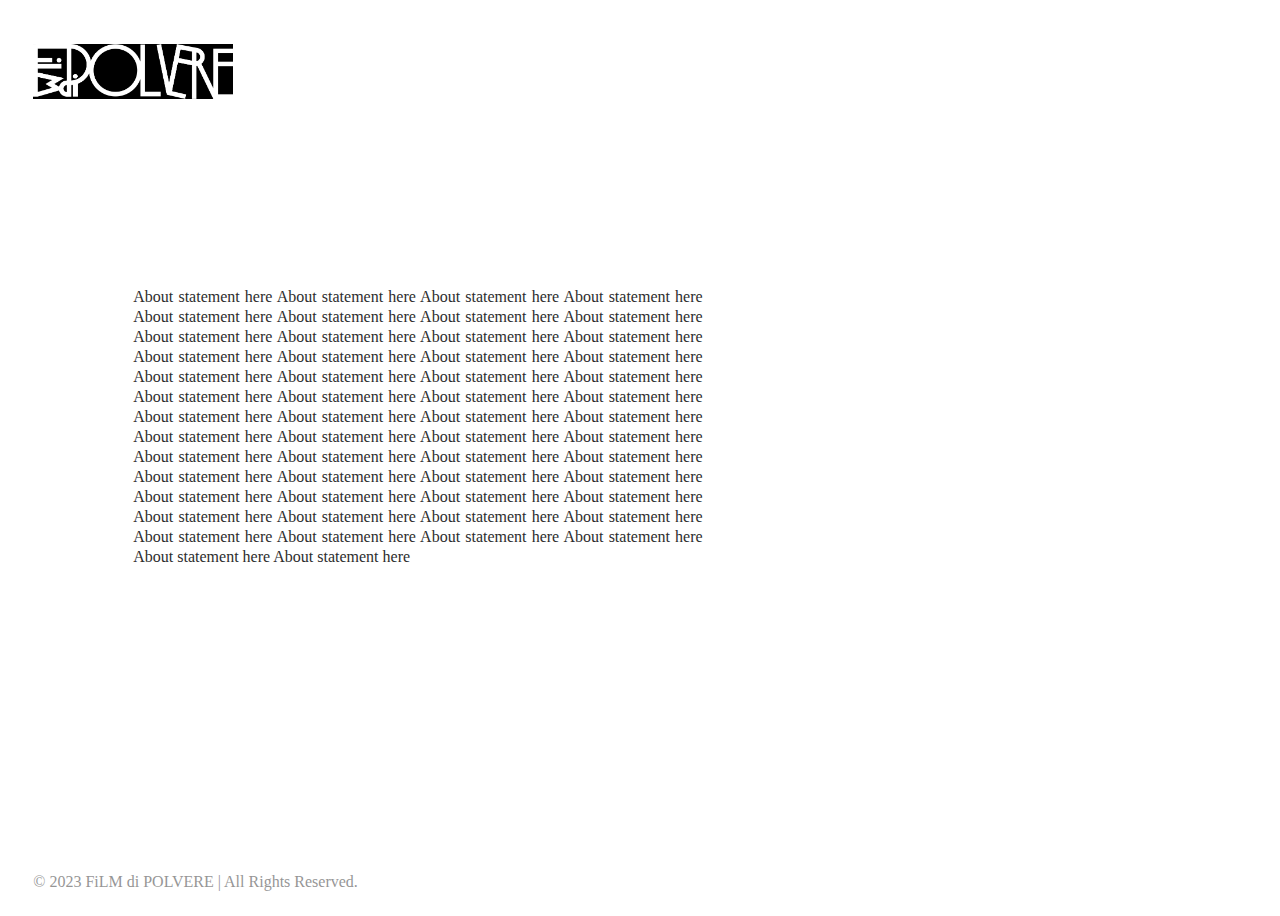
<file: information.html>
<!DOCTYPE HTML>

<html>

<head>
    <title>Website</title>
    <meta charset="utf-8" />
    <meta name="viewport" content="width=device-width, initial-scale=1, user-scalable=no" />
    <link rel="stylesheet" href="style.css" />

</head>
<header id="header">
    <div class="inner">

        <!-- Logo -->
        <div class="container2">

            <a href="index.html" class="logo">
                <span class="symbol"><img src="images/logo_dark.png" alt="" /></span>
            </a>
            <!-- Nav -->
        </div>
    </div>
</header>
<div class="container2">
<div class="box">
    <div class="article_container">

    <p class="article"> About statement here About statement here About statement here About statement here About statement here About statement here About statement here About statement here About statement here About statement here About statement here About statement here About statement here About statement here About statement here About statement here About statement here About statement here About statement here About statement here About statement here About statement here About statement here About statement here About statement here About statement here About statement here About statement here About statement here About statement here About statement here About statement here About statement here About statement here About statement here About statement here About statement here About statement here About statement here About statement here About statement here About statement here About statement here About statement here About statement here About statement here About statement here About statement here About statement here About statement here About statement here About statement here About statement here About statement here 
    </p>
</div>
</div>
</div>
<main class="main-content">
</main>

<div class="container2">
    <footer>
        <p class="footer">© 2023 FiLM di POLVERE | All Rights Reserved.</p>
    </footer>
</div>
</file>
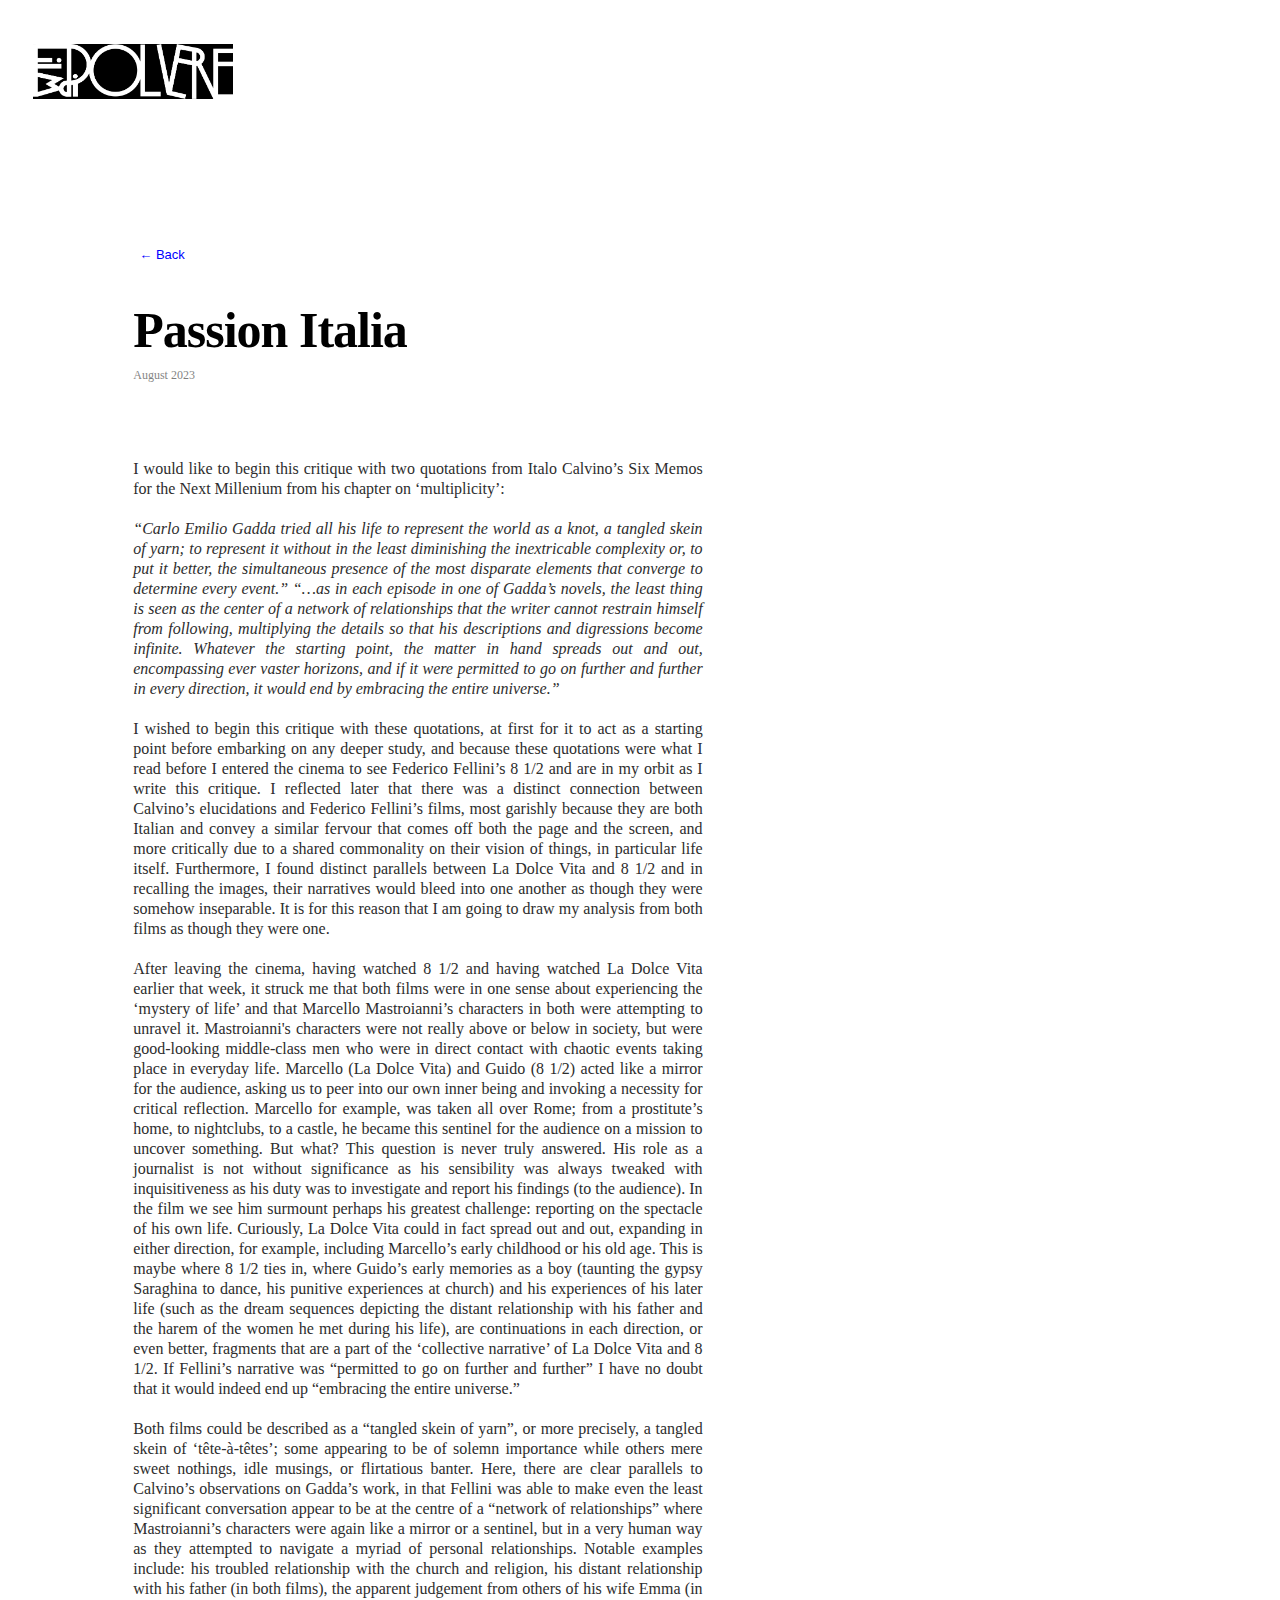
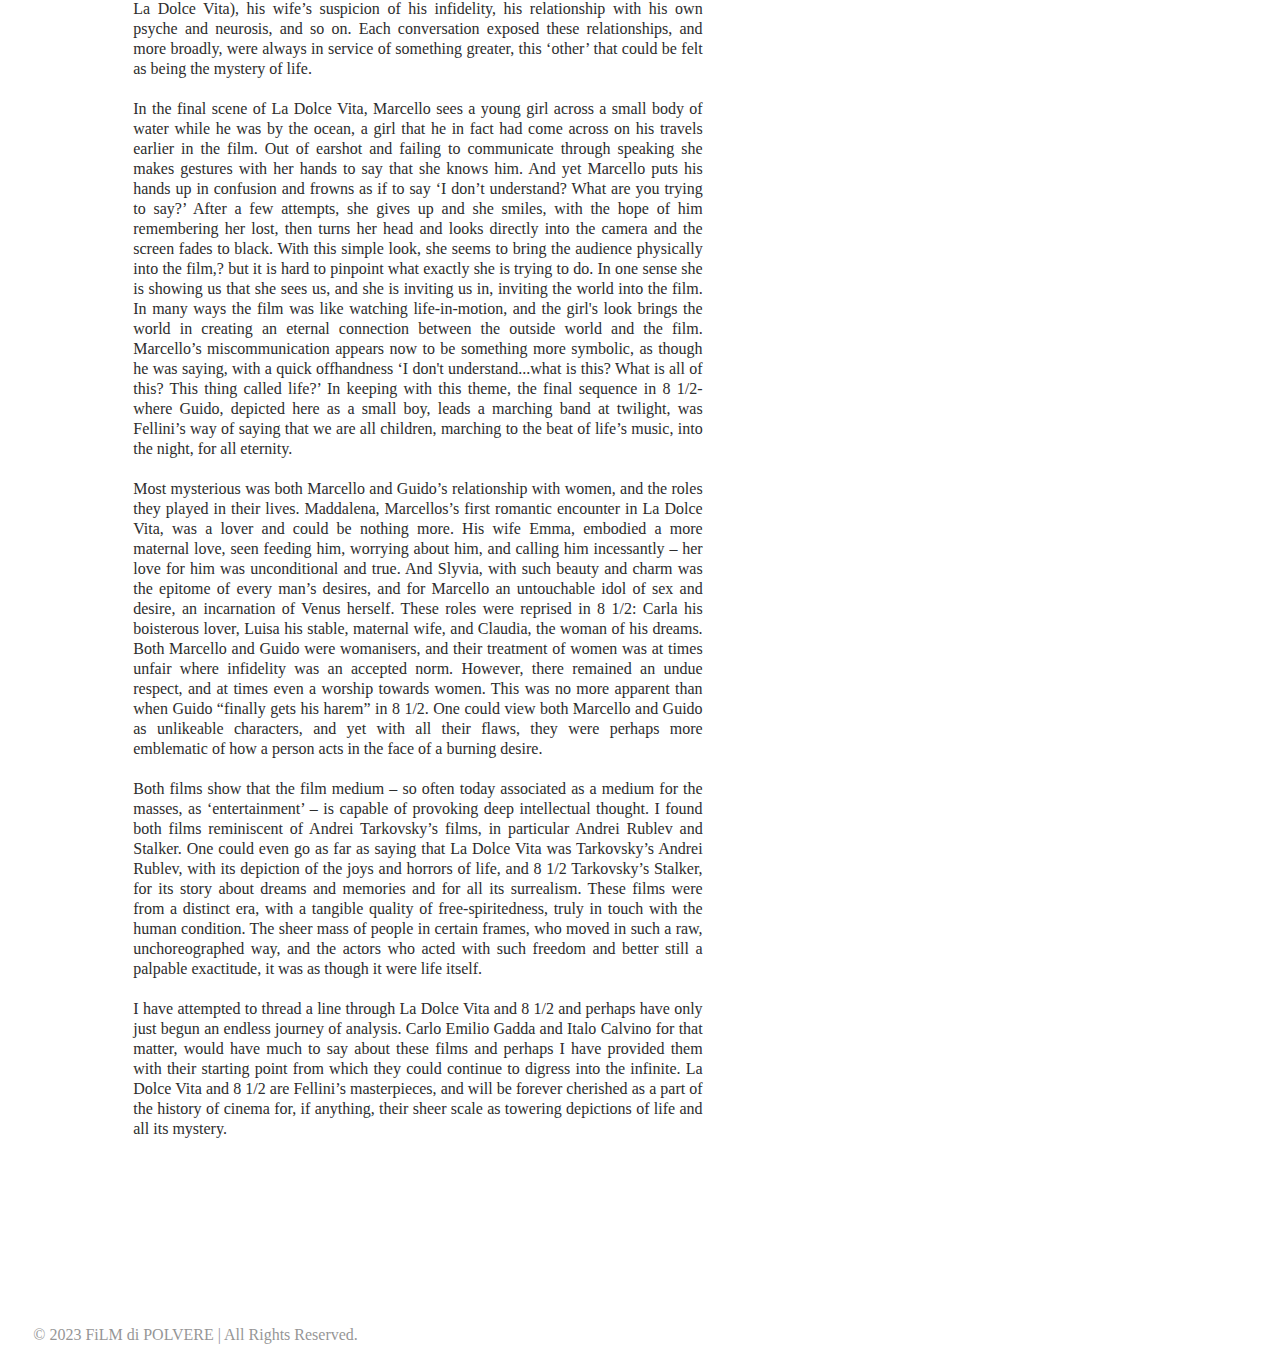
<file: passion_italia.html>
<!DOCTYPE HTML>

<html>

<head>
    <title>Website</title>
    <meta charset="utf-8" />
    <meta name="viewport" content="width=device-width, initial-scale=1, user-scalable=no" />
    <link rel="stylesheet" href="style.css" />

</head>
<header id="header">
    <div class="inner">

        <!-- Logo -->
        <div class="container2">
            <a href="index.html" class="logo">
                <span class="symbol"><img src="images/logo_dark.png" alt="" /></span>
            </a>
            <div class="box">
                <div class="article_container">

                    <form action="criticism.html">
                        <button class="back_btn"><a class="back">← Back</a></a></button>
                    </form>

                    <h1>Passion Italia</h1>
                    <p class="date">August 2023</p>

                    <p class="article">

                       
                        <br><br><br>

                        I would like to begin this critique with two quotations from Italo Calvino’s Six Memos for the Next Millenium from his chapter on ‘multiplicity’:<br><br>

<i>“Carlo Emilio Gadda tried all his life to represent the world as a knot, a tangled skein of yarn; to represent it without in the least diminishing the inextricable complexity or, to put it better, the simultaneous presence of the most disparate elements that converge to determine every event.” “…as in each episode in one of Gadda’s novels, the least thing is seen as the center of a network of relationships that the writer cannot restrain himself from following, multiplying the details so that his descriptions and digressions become infinite. Whatever the starting point, the matter in hand spreads out and out, encompassing ever vaster horizons, and if it were permitted to go on further and further in every direction, it would end by embracing the entire universe.” </i><br><br>

I wished to begin this critique with these quotations, at first for it to act as a starting point before embarking on any deeper study, and because these quotations were what I read before I entered the cinema to see Federico Fellini’s 8 1/2 and are in my orbit as I write this critique. I reflected later that there was a distinct connection between Calvino’s elucidations and Federico Fellini’s films, most garishly because they are both Italian and convey a similar fervour that comes off both the page and the screen, and more critically due to a shared commonality on their vision of things, in particular life itself. Furthermore, I found distinct parallels between La Dolce Vita and 8 1/2­ and in recalling the images, their narratives would bleed into one another as though they were somehow inseparable. It is for this reason that I am going to draw my analysis from both films as though they were one.<br><br>

After leaving the cinema, having watched 8 1/2 and having watched La Dolce Vita earlier that week­, it struck me that both films were in one sense about experiencing the ‘mystery of life’ and that Marcello Mastroianni’s characters in both were attempting to unravel it. Mastroianni's characters were not really above or below in society, but were good-looking middle-class men who were in direct contact with chaotic events taking place in everyday life. Marcello (La Dolce Vita) and Guido (8 1/2­) acted like a mirror for the audience, asking us to peer into our own inner being and invoking a necessity for critical reflection. Marcello for example, was taken all over Rome; from a prostitute’s home, to nightclubs, to a castle, he became this sentinel for the audience on a mission to uncover something. But what? This question is never truly answered. His role as a journalist is not without significance as his sensibility was always tweaked with inquisitiveness as his duty was to investigate and report his findings (to the audience). In the film we see him surmount perhaps his greatest challenge: reporting on the spectacle of his own life. Curiously, La Dolce Vita could in fact spread out and out, expanding in either direction, for example, including Marcello’s early childhood or his old age. This is maybe where 8 1/2­ ties in, where Guido’s early memories as a boy (taunting the gypsy Saraghina to dance, his punitive experiences at church) and his experiences of his later life (such as the dream sequences depicting the distant relationship with his father and the harem of the women he met during his life), are continuations in each direction, or even better, fragments that are a part of the ‘collective narrative’ of La Dolce Vita and 8 1/2­. If Fellini’s narrative was “permitted to go on further and further” I have no doubt that it would indeed end up “embracing the entire universe.”<br><br>

Both films could be described as a “tangled skein of yarn”, or more precisely, a tangled skein of ‘tête-à-têtes’; some appearing to be of solemn importance while others mere sweet nothings, idle musings, or flirtatious banter. Here, there are clear parallels to Calvino’s observations on Gadda’s work, in that Fellini was able to make even the least significant conversation appear to be at the centre of a “network of relationships” where Mastroianni’s characters were again like a mirror or a sentinel, but in a very human way as they attempted to navigate a myriad of personal relationships. Notable examples include: his troubled relationship with the church and religion, his distant relationship with his father (in both films), the apparent judgement from others of his wife Emma (in La Dolce Vita), his wife’s suspicion of his infidelity, his relationship with his own psyche and neurosis, and so on. Each conversation exposed these relationships, and more broadly, were always in service of something greater, this ‘other’ that could be felt as being the mystery of life.<br><br>

In the final scene of La Dolce Vita, Marcello sees a young girl across a small body of water while he was by the ocean, a girl that he in fact had come across on his travels earlier in the film. Out of earshot and failing to communicate through speaking she makes gestures with her hands to say that she knows him. And yet Marcello puts his hands up in confusion and frowns as if to say ‘I don’t understand? What are you trying to say?’ After a few attempts, she gives up and she smiles, with the hope of him remembering her lost, then turns her head and looks directly into the camera and the screen fades to black. With this simple look, she seems to bring the audience physically into the film,? but it is hard to pinpoint what exactly she is trying to do. In one sense she is showing us that she sees us, and she is inviting us in, inviting the world into the film. In many ways the film was like watching life-in-motion, and the girl's look brings the world in creating an eternal connection between the outside world and the film. Marcello’s miscommunication appears now to be something more symbolic, as though he was saying, with a quick offhandness ‘I don't understand...what is this? What is all of this? This thing called life?’ In keeping with this theme, the final sequence in 8 1/2­ where Guido, depicted here as a small boy, leads a marching band at twilight, was Fellini’s way of saying that we are all children, marching to the beat of life’s music, into the night, for all eternity.<br><br>

Most mysterious was both Marcello and Guido’s relationship with women, and the roles they played in their lives. Maddalena, Marcellos’s first romantic encounter in La Dolce Vita, was a lover and could be nothing more. His wife Emma, embodied a more maternal love, seen feeding him, worrying about him, and calling him incessantly – her love for him was unconditional and true. And Slyvia, with such beauty and charm was the epitome of every man’s desires, and for Marcello an untouchable idol of sex and desire, an incarnation of Venus herself. These roles were reprised in 8 1/2­: Carla his boisterous lover, Luisa his stable, maternal wife, and Claudia, the woman of his dreams. Both Marcello and Guido were womanisers, and their treatment of women was at times unfair where infidelity was an accepted norm. However, there remained an undue respect, and at times even a worship towards women. This was no more apparent than when Guido “finally gets his harem” in 8 1/2­. One could view both Marcello and Guido as unlikeable characters, and yet with all their flaws, they were perhaps more emblematic of how a person acts in the face of a burning desire.<br><br>

Both films show that the film medium – so often today associated as a medium for the masses, as ‘entertainment’ – is capable of provoking deep intellectual thought. I found both films reminiscent of Andrei Tarkovsky’s films, in particular Andrei Rublev and Stalker. One could even go as far as saying that La Dolce Vita was Tarkovsky’s Andrei Rublev, with its depiction of the joys and horrors of life, and 8 1/2­ Tarkovsky’s Stalker, for its story about dreams and memories and for all its surrealism. These films were from a distinct era, with a tangible quality of free-spiritedness, truly in touch with the human condition. The sheer mass of people in certain frames, who moved in such a raw, unchoreographed way, and the actors who acted with such freedom and better still a palpable exactitude, it was as though it were life itself.<br><br>

I have attempted to thread a line through La Dolce Vita and 8 1/2­ and perhaps have only just begun an endless journey of analysis. Carlo Emilio Gadda and Italo Calvino for that matter, would have much to say about these films and perhaps I have provided them with their starting point from which they could continue to digress into the infinite. La Dolce Vita and 8 1/2­ are Fellini’s masterpieces, and will be forever cherished as a part of the history of cinema for, if anything, their sheer scale as towering depictions of life and all its mystery.
<br><br><br>
                    </p>
                </div>
            </div>
            
            <footer>
                <p class="footer">© 2023 FiLM di POLVERE | All Rights Reserved.</p>
            </footer>
</file>
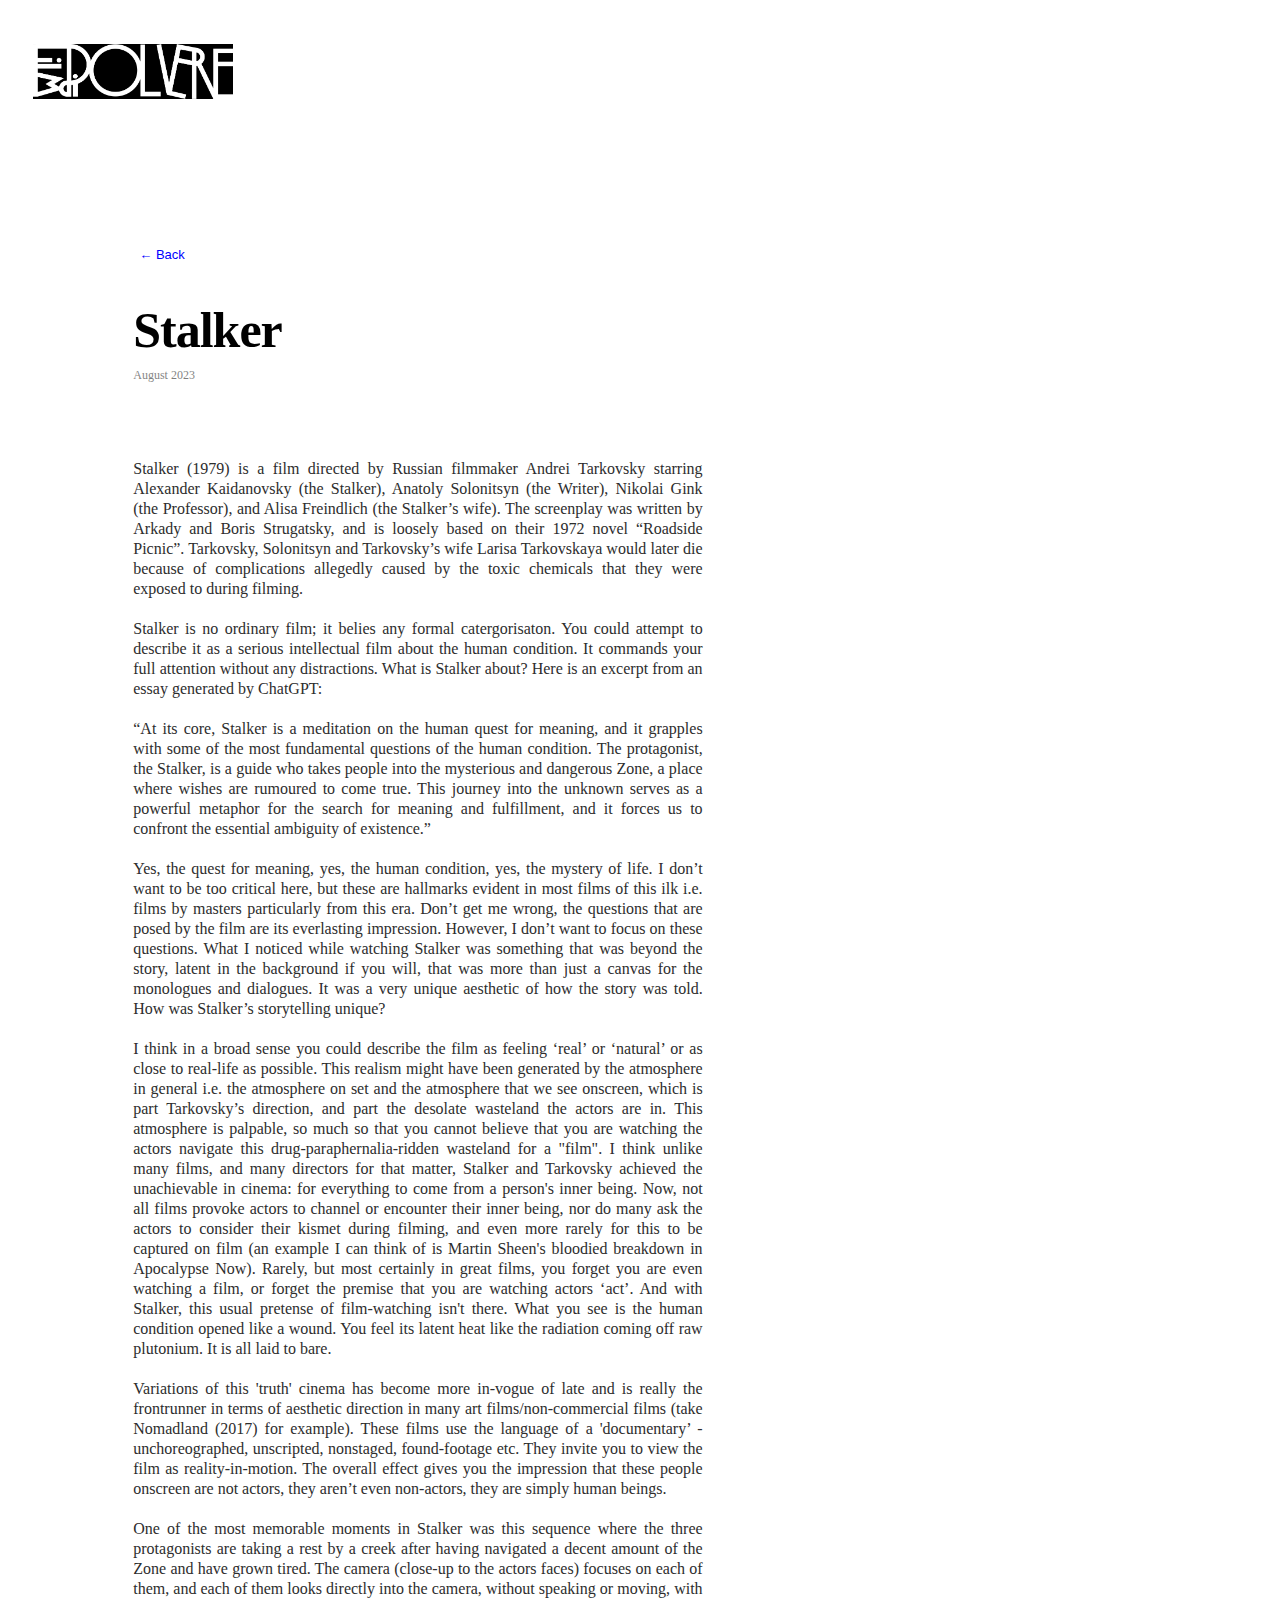
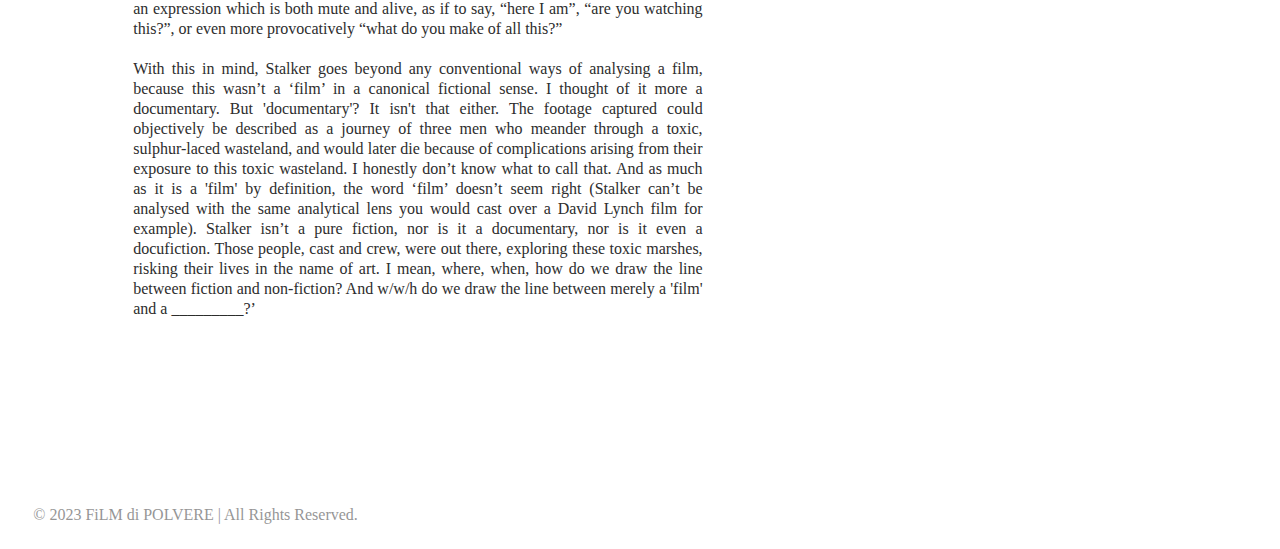
<file: stalker.html>
<!DOCTYPE HTML>

<html>

<head>
    <title>Website</title>
    <meta charset="utf-8" />
    <meta name="viewport" content="width=device-width, initial-scale=1, user-scalable=no" />
    <link rel="stylesheet" href="style.css" />

</head>
<header id="header">
    <div class="inner">

        <!-- Logo -->
        <div class="container2">
            <a href="index.html" class="logo">
                <span class="symbol"><img src="images/logo_dark.png" alt="" /></span>
            </a>
            <div class="box">
                <div class="article_container">

                    <form action="criticism.html">
                        <button class="back_btn"><a class="back">← Back</a></a></button>
                    </form>

                    <h1>Stalker</h1>
                    <p class="date">August 2023</p>

                    <p class="article">

                      
                        <br><br><br>

                        Stalker (1979) is a film directed by Russian filmmaker Andrei Tarkovsky starring Alexander Kaidanovsky (the Stalker), Anatoly Solonitsyn (the Writer), Nikolai Gink (the Professor), and Alisa Freindlich (the Stalker’s wife). The screenplay was written by Arkady and Boris Strugatsky, and is loosely based on their 1972 novel “Roadside Picnic”. Tarkovsky, Solonitsyn and Tarkovsky’s wife Larisa Tarkovskaya would later die because of complications allegedly caused by the toxic chemicals that they were exposed to during filming.<br><br>

                        Stalker is no ordinary film; it belies any formal catergorisaton. You could attempt to describe it as a serious intellectual film about the human condition. It commands your full attention without any distractions. What is Stalker about? Here is an excerpt from an essay generated by ChatGPT:<br><br>
                        
                        “At its core, Stalker is a meditation on the human quest for meaning, and it grapples with some of the most fundamental questions of the human condition. The protagonist, the Stalker, is a guide who takes people into the mysterious and dangerous Zone, a place where wishes are rumoured to come true. This journey into the unknown serves as a powerful metaphor for the search for meaning and fulfillment, and it forces us to confront the essential ambiguity of existence.”<br><br>
                        
                        Yes, the quest for meaning, yes, the human condition, yes, the mystery of life. I don’t want to be too critical here, but these are hallmarks evident in most films of this ilk i.e. films by masters particularly from this era. Don’t get me wrong, the questions that are posed by the film are its everlasting impression. However, I don’t want to focus on these questions. What I noticed while watching Stalker was something that was beyond the story, latent in the background if you will, that was more than just a canvas for the monologues and dialogues. It was a very unique aesthetic of how the story was told. How was Stalker’s storytelling unique?<br><br> 
                        
                        I think in a broad sense you could describe the film as feeling ‘real’ or ‘natural’ or as close to real-life as possible. This realism might have been generated by the atmosphere in general i.e. the atmosphere on set and the atmosphere that we see onscreen, which is part Tarkovsky’s direction, and part the desolate wasteland the actors are in. This atmosphere is palpable, so much so that you cannot believe that you are watching the actors navigate this drug-paraphernalia-ridden wasteland for a "film". I think unlike many films, and many directors for that matter, Stalker and Tarkovsky achieved the unachievable in cinema: for everything to come from a person's inner being. Now, not all films provoke actors to channel  or encounter their inner being, nor do many ask the actors to consider their kismet during filming, and even more rarely for this to be captured on film (an example I can think of is Martin Sheen's bloodied breakdown in Apocalypse Now). Rarely, but most certainly in great films, you forget you are even watching a film, or forget the premise that you are watching actors ‘act’. And with Stalker, this usual pretense of film-watching isn't there. What you see is the human condition opened like a wound. You feel its latent heat like the radiation coming off raw plutonium. It is all laid to bare. <br><br>
                        
                        Variations of this 'truth' cinema has become more in-vogue of late and is really the frontrunner in terms of aesthetic direction in many art films/non-commercial films (take Nomadland (2017) for example). These films use the language of a 'documentary’ - unchoreographed, unscripted, nonstaged, found-footage etc. They invite you to view the film as reality-in-motion. The overall effect gives you the impression that these people onscreen are not actors, they aren’t even non-actors, they are simply human beings.<br><br>
                        
                        One of the most memorable moments in Stalker was this sequence where the three protagonists are taking a rest by a creek after having navigated a decent amount of the Zone and have grown tired. The camera (close-up to the actors faces) focuses on each of them, and each of them looks directly into the camera, without speaking or moving, with an expression which is both mute and alive, as if to say, “here I am”, “are you watching this?”, or even more provocatively “what do you make of all this?”<br><br>
                        
                        With this in mind, Stalker goes beyond any conventional ways of analysing a film, because this wasn’t a ‘film’ in a canonical fictional sense. I thought of it more a documentary. But 'documentary'? It isn't that either. The footage captured could objectively be described as a journey of three men who meander through a toxic, sulphur-laced wasteland, and would later die because of complications arising from their exposure to this toxic wasteland. I honestly don’t know what to call that. And as much as it is a 'film' by definition, the word ‘film’ doesn’t seem right (Stalker can’t be analysed with the same analytical lens you would cast over a David Lynch film for example). Stalker isn’t a pure fiction, nor is it a documentary, nor is it even a docufiction. Those people, cast and crew, were out there, exploring these toxic marshes, risking their lives in the name of art. I mean, where, when, how do we draw the line between fiction and non-fiction? And w/w/h do we draw the line between merely a 'film' and a _________?’
                        <br><br><br>
                    </p>
                </div>
            </div>
            
            <footer>
                <p class="footer">© 2023 FiLM di POLVERE | All Rights Reserved.</p>
            </footer>
</file>
<file: style.css>
nav,
li,
ul,
nav,{
    font-family: 'Helvetica Neue';
    list-style-type: none;
    font-size: 15px;
    color: rgb(71, 71, 71);
    text-decoration: none;
}

@media screen and (max-width: 800px) {
    a {
        font-size: 15px;
    }
}

a {
    font-size: 55pt;
}

h1 {
    padding-top: 45px;
    font-family: 'Helvetica Neue';
    font-size: 50px;
    font-weight: medium;
    margin: 0;
    letter-spacing: -1px;
    line-height: 90%;
}

@media screen and (max-width: 800px) {
    h1 {
        font-size: 50px;
    }
}

li {
    padding-bottom: 10px;
}

ul {
    display: flex;
    justify-content: space-between;
    flex-direction: column;
    padding-inline-start: 0px;
    padding-top: 1em;
}


.hiddenimg {
    display: none;
    position: absolute;
    pointer-events: none;
}

.hiddentxt a {
    color: rgb(0, 0, 0);
    opacity: 0.5;
    text-decoration: none;
    z-index: 99;
}

.hiddentxt a:hover {
    opacity: 1;
}


.hiddenclick {
    font-weight: bold;
    text-decoration: none;
    cursor: pointer;
}

.hiddenclick a {
    text-decoration: none;
}

.hiddenclick a:visited {
    text-decoration: none;

}

.hiddentxt:hover~.hiddenimg {
    display: block;
    position: absolute;
    z-index: 2
}

.hiddenclickimg {
    display: none;
}

.container2 {
    margin-left: 2%;
    margin-top: 2%;
}

@media screen and (max-width: 800px) {
    .container2 {
        margin-left: 4%;
        margin-top: 6%;
    }
}

hr {
    opacity: 80%;
}

.footer {
    display: flex;
    opacity: 50%;
}

img {
    width: 200px;
}

.cinema {
    background-color: black;
}

.categories {
    flex-direction: column;
}

.article_container {
    padding-top: 8em;
    width: 50%;
    padding-bottom: 10%;
}

.article,
.footer {
    font-size: 16px;
    text-align: justify;
    font-family: 'Helvetica Neue';
    color: rgb(45, 45, 45);
    line-height: 20px;

}

@media screen and (max-width: 800px) {
    .article_container {
        width: 80%;
    }
}


@media screen and (max-width: 800px) {
    .article {
        font-size: 13px;
    }
}

.home {
    background-color: rgb(205, 234, 128);
    font-family: 'HelveticaNeue LT 95 Black';
}

a {
    text-decoration: none;
    color: black;
}

a:hover {
    text-decoration: none;
}

.date {
    opacity: 50%;
    font-family: 'Helvetica Neue';
    font-size: 12px;
    margin: 0px;
    margin-top: 15px;
}

.box {
    margin-left: 100px;
}

@media screen and (max-width: 800px) {
    .box {
        margin-left: 0px;
    }
}

.back_btn {
    border: black;
    font-size: 12px;
    background-color: white;
    cursor: pointer;

}

.back {
    font-size: 13px;
    color: blue;
}

.footer_box {
}



.main-content {
    flex: 1;
    /* Add your main content styles here */
}

body {
    display: flex;
    flex-direction: column;
    min-height: 100vh;
}

.grid {
    display: flex;
    flex-direction: row;
}

.item_2 {
    padding-left: 250px;
}

@media screen and (max-width: 800px) {
    .ddyymm {
        font-size: 0px
    }
}

.categories2 .ddyymm:hover:after {
    width: 0px;
}

.ddyymm {
    color: rgb(130, 130, 130);
}

.dark_a {
    color: white;
}

#dark_container {
    display: flex;
  }

  .darkul {
    list-style: none;
    padding: 0;
    width: 200px;
  }
  .dark_li {
    margin: 0px 0;
    cursor: pointer;
  }

  .dark_li {
    position: relative;
}

.dark_li:hover::before {
    content: "";
    position: absolute;
    top: 40px;
    right: -0px; /* Adjust the distance from the <li> */
    width: 100%;
    height: 150%;
    background-size: cover;
    background-repeat: no-repeat;
    visibility: visible;
    opacity: 1;
    transition: opacity 0.5s ease;
    border: none;
    z-index: -1;
}

.dark_li::before {
    content: "";
    position: absolute;
    top: 40px;
    right: -0px; /* Adjust the distance from the <li> */
    width: 100%;
    height: 150%;
    background-size: cover;
    background-repeat: no-repeat;
    visibility: hidden;
    opacity: 0;
    z-index: -1;
}

/* Apply different background images to each li */
.dark_li.image-mirror:hover::before {
    background-image: url('images/Mirror\ hover.png'); /* Replace with your image path */
}

.dark_li.image-jetee:hover::before {
    background-image: url('images/La_Jetee.png'); /* Replace with your image path */
}

.dark_li.image-soleil:hover::before {
    background-image: url('images/Sans\ Soleil\ hover.png'); /* Replace with your image path */
}

.dark_li.image-ashes:hover::before {
    background-image: url('images/ashes.png'); /* Replace with your image path */
}

#dark_container_movie {
    width: 100%;
    display: flex;
    justify-content: center;
    align-items: center;
    
}

video {
    width: 70%;
    display: flex;
    justify-content: center;
    font-family: 'DejaVu Serif';
}

h3 {
    color: rgb(109, 109, 109);
    text-align: center;
    font-family: 'DejaVu Serif';
    font-weight: normal;
}

iframe {
    display: flex;
    justify-content: center;
    text-align: center;
}

.filmography {
    background-color: white;
}

h4 {
    color: blue;
    font-family: 'DejaVu Serif';
    padding-bottom: none;
    font-size: 15px;
    margin-block-end: 0em;
}

.darkh4 {
    color: red;
    font-family: 'DejaVu Serif';
    padding-bottom: none;
    font-size: 15px;
    padding-bottom:20px;
}

ul {
    padding-top: 0em;
}

.link {
    color: blue;
}

.link:hover {
    color: red;
}

.darklink {
    color: red;
}

ul#navList {
    list-style: none;
    margin: 0;
    padding: 0;
    z-index: 1;
}

ul#navList li {
    position: absolute;
    transform: translate(-50%, -50%);
    padding: 10px 20px;
    border-radius: 5px;
}

/* Tooltip container */
.tooltip {
  position: relative;
  display: inline-block;
  border-bottom: 1px dotted transparent; /* If you want dots under the hoverable text */
}

/* Tooltip text */
.tooltip .tooltiptext {
  visibility: hidden;
  width: 120px;
  background-color: white;
  color: #000000;
  text-align: center;
  padding: 5px 0;

 
  /* Position the tooltip text - see examples below! */
  position: absolute;
  z-index: 1;
}

/* Show the tooltip text when you mouse over the tooltip container */
.tooltip:hover .tooltiptext {
  visibility: visible;
}

.tooltip .tooltiptext {
    width:200px;
    top: 100%;
    left:50%;
    margin-left: -100px; /* Use half of the width (120/2 = 60), to center the tooltip */
    line-height: 16px;
  }

  .tooltip {
    font-size: 13px;
  }

  #refreshImage {
    width: 20px;
  }

  #refreshButton {
    background-color: transparent;
    border: none;
  }

  #refreshButton:hover {
    cursor: pointer;
  }

  @keyframes smoothTransition {
    from {
        transform: translate(0, 0);
    }
    to {
        transform: translateX(calc(var(--x) * 1px)) translateY(calc(var(--y) * 1px));
    }
}

.nav-link {
    transition: transform 0.5s ease-in-out; /* Apply a smooth transition for position */
}

.tooltiptext {
    font-size: 16px;
    font-family: 'Helvetica Neue';
    font-weight: normal;
}

.criticismtext, .dark_a {
    font-size: 28px;
    font-family: 'Helvetica Neue';
    font-weight: bold;
}

.tooltip:hover{
    opacity: 50%;
}

ul#navList {
    list-style: none;
    margin: 0;
    padding: 0;
    z-index: 1; /* Bring navigation links above */
}
ul#navList li {
    position: absolute;
    transform: translate(100%, 100%);
    padding: 5px 20px;
    border-radius: 5px;
    transition: transform 0.5s ease; /* Add this transition for smooth movement */
}

a:hover {
    opacity: 50%;
}

.zone {
    border: 100px;
}
</file>
